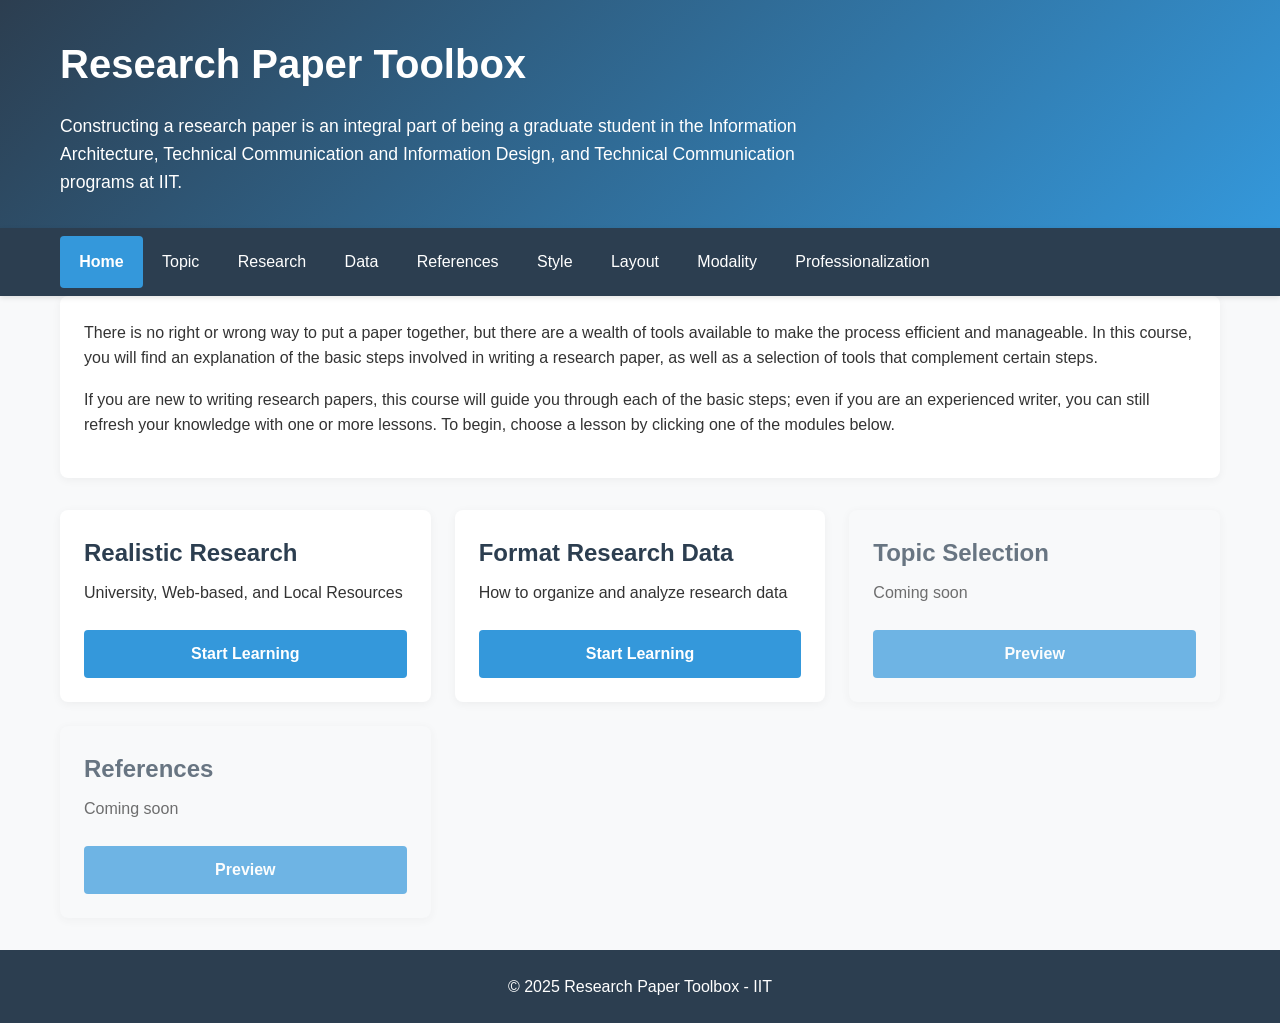
<file: index.html>
<!DOCTYPE html>
<html lang="en">
<head>
    <meta charset="UTF-8">
    <meta name="viewport" content="width=device-width, initial-scale=1.0">
    <title>Research Paper Toolbox - Home</title>
    <link rel="stylesheet" href="css/style.css">
</head>
<body>
    <header>
        <div class="container">
            <h1>Research Paper Toolbox</h1>
            <p>Constructing a research paper is an integral part of being a graduate student in the Information Architecture, Technical Communication and Information Design, and Technical Communication programs at IIT.</p>
        </div>
    </header>

    <nav class="main-nav">
        <div class="container">
            <ul>
                <li><a href="index.html" class="active">Home</a></li>
                <li><a href="index.html">Topic</a></li>
                <li><a href="research.html">Research</a></li>
                <li><a href="data.html">Data</a></li>
                <li><a href="index.html">References</a></li>
                <li><a href="index.html">Style</a></li>
                <li><a href="index.html">Layout</a></li>
                <li><a href="index.html">Modality</a></li>
                <li><a href="index.html">Professionalization</a></li>
            </ul>
        </div>
    </nav>

    <main class="container">
        <section class="intro">
            <p>There is no right or wrong way to put a paper together, but there are a wealth of tools available to make the process efficient and manageable. In this course, you will find an explanation of the basic steps involved in writing a research paper, as well as a selection of tools that complement certain steps.</p>
            
            <p>If you are new to writing research papers, this course will guide you through each of the basic steps; even if you are an experienced writer, you can still refresh your knowledge with one or more lessons. To begin, choose a lesson by clicking one of the modules below.</p>
        </section>

        <section class="module-grid">
            <div class="module-card">
                <h2>Realistic Research</h2>
                <p>University, Web-based, and Local Resources</p>
                <a href="research.html" class="btn">Start Learning</a>
            </div>
            
            <div class="module-card">
                <h2>Format Research Data</h2>
                <p>How to organize and analyze research data</p>
                <a href="data.html" class="btn">Start Learning</a>
            </div>
            
            <div class="module-card placeholder">
                <h2>Topic Selection</h2>
                <p>Coming soon</p>
                <a href="index.html" class="btn">Preview</a>
            </div>
            
            <div class="module-card placeholder">
                <h2>References</h2>
                <p>Coming soon</p>
                <a href="index.html" class="btn">Preview</a>
            </div>
        </section>
    </main>

    <footer>
        <div class="container">
            <p>&copy; 2025 Research Paper Toolbox - IIT</p>
        </div>
    </footer>
</body>
</html>
</file>
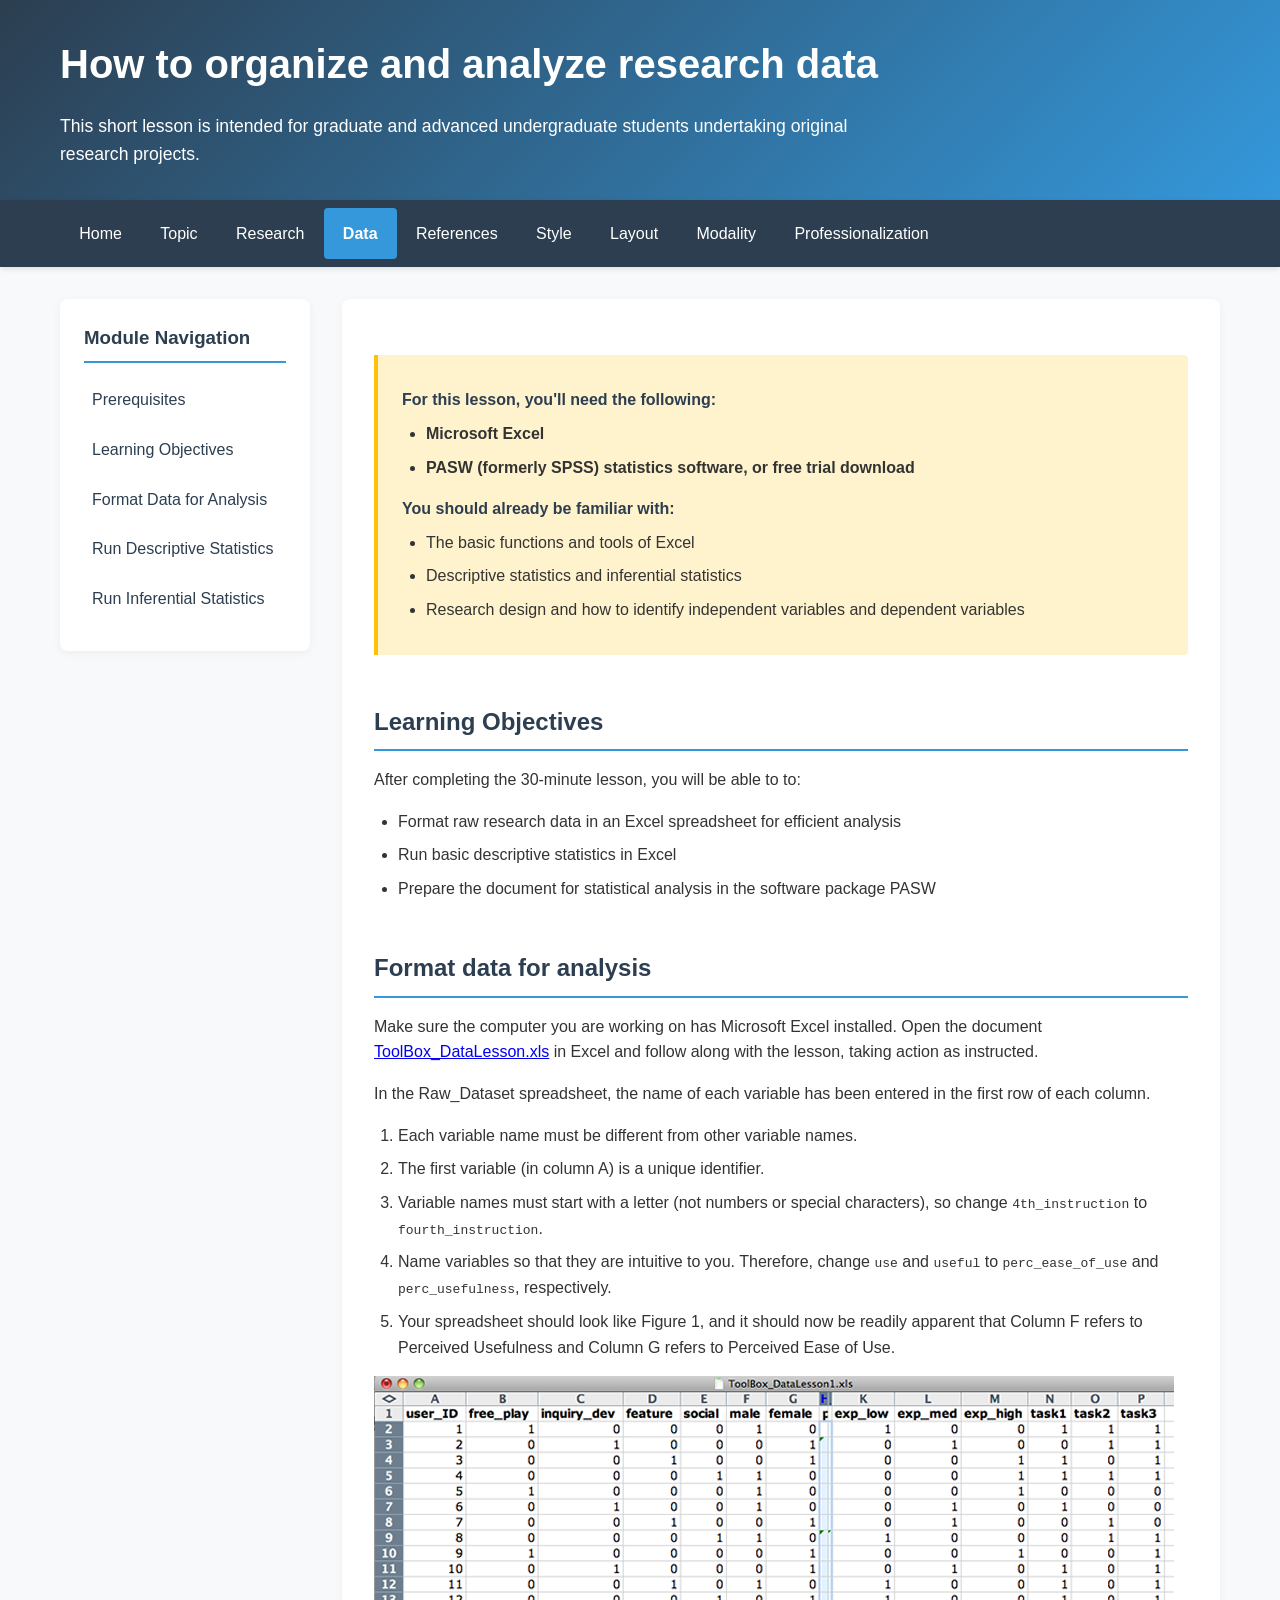
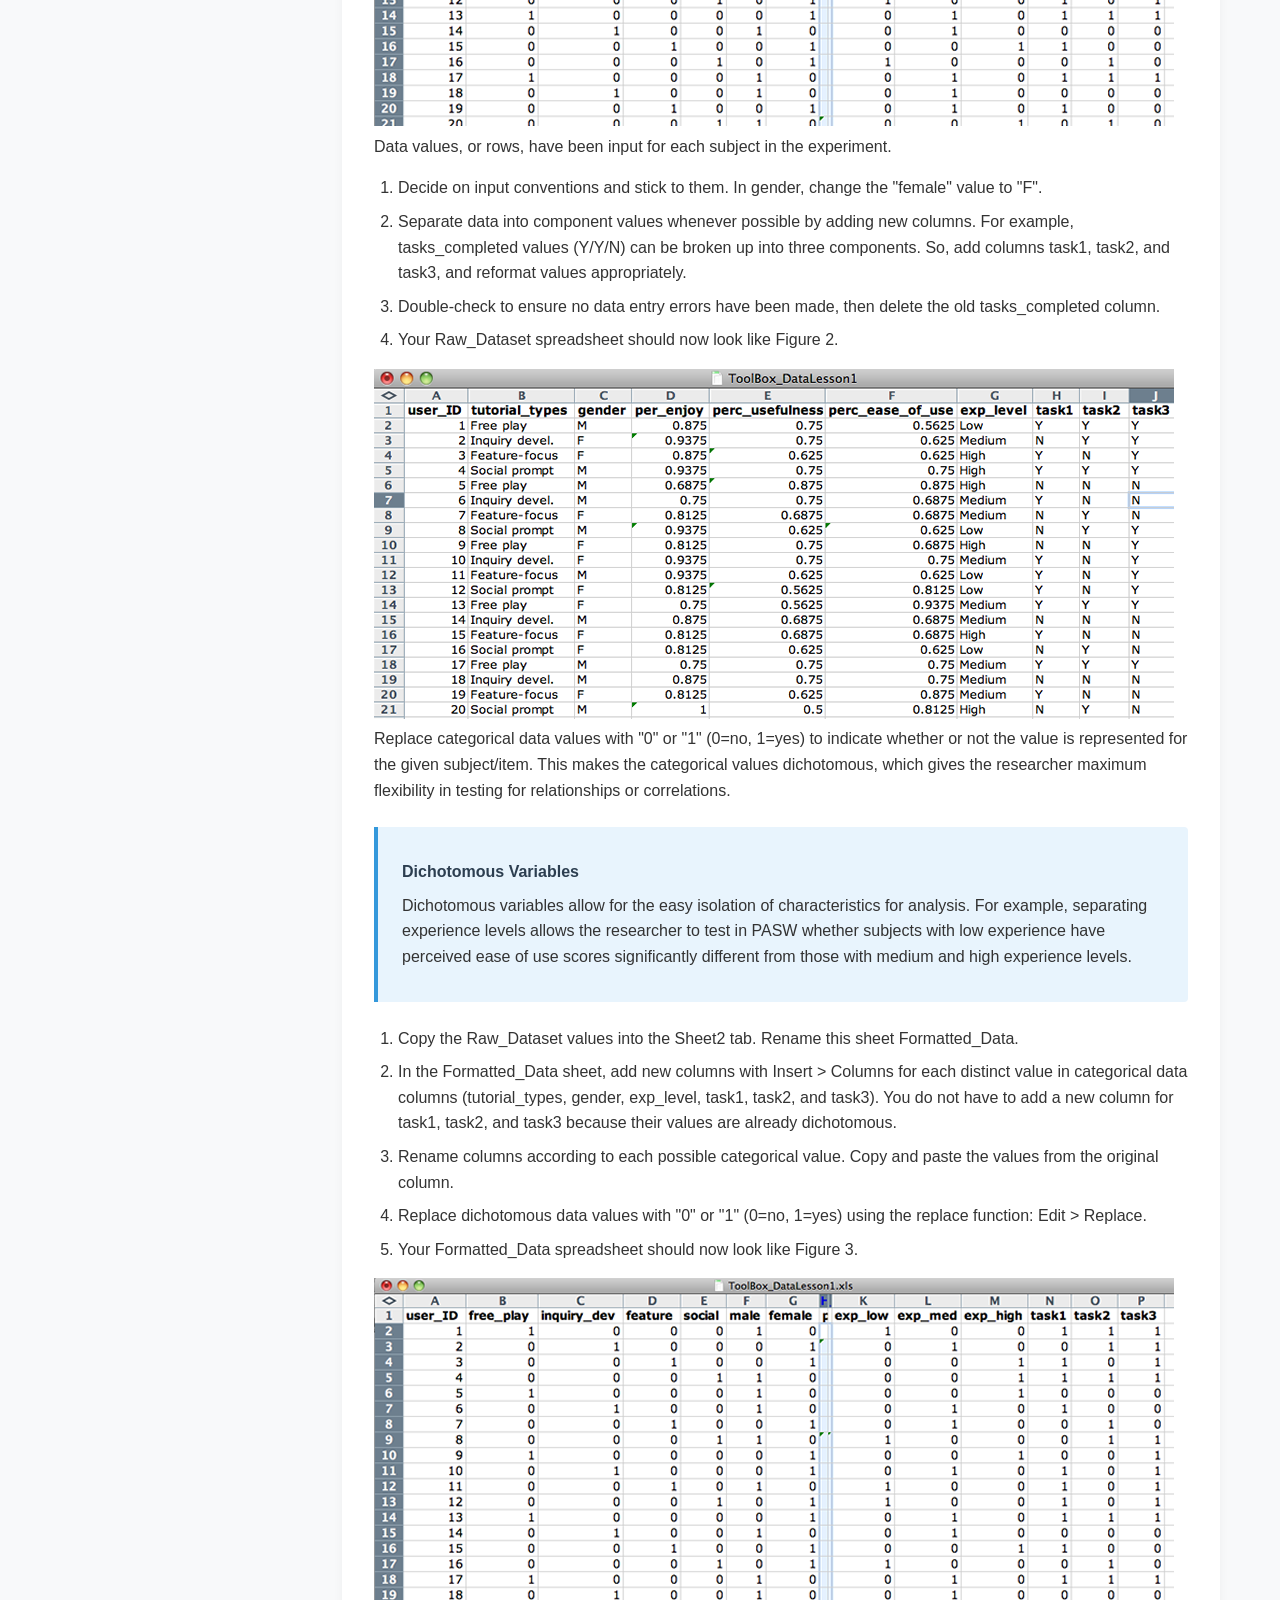
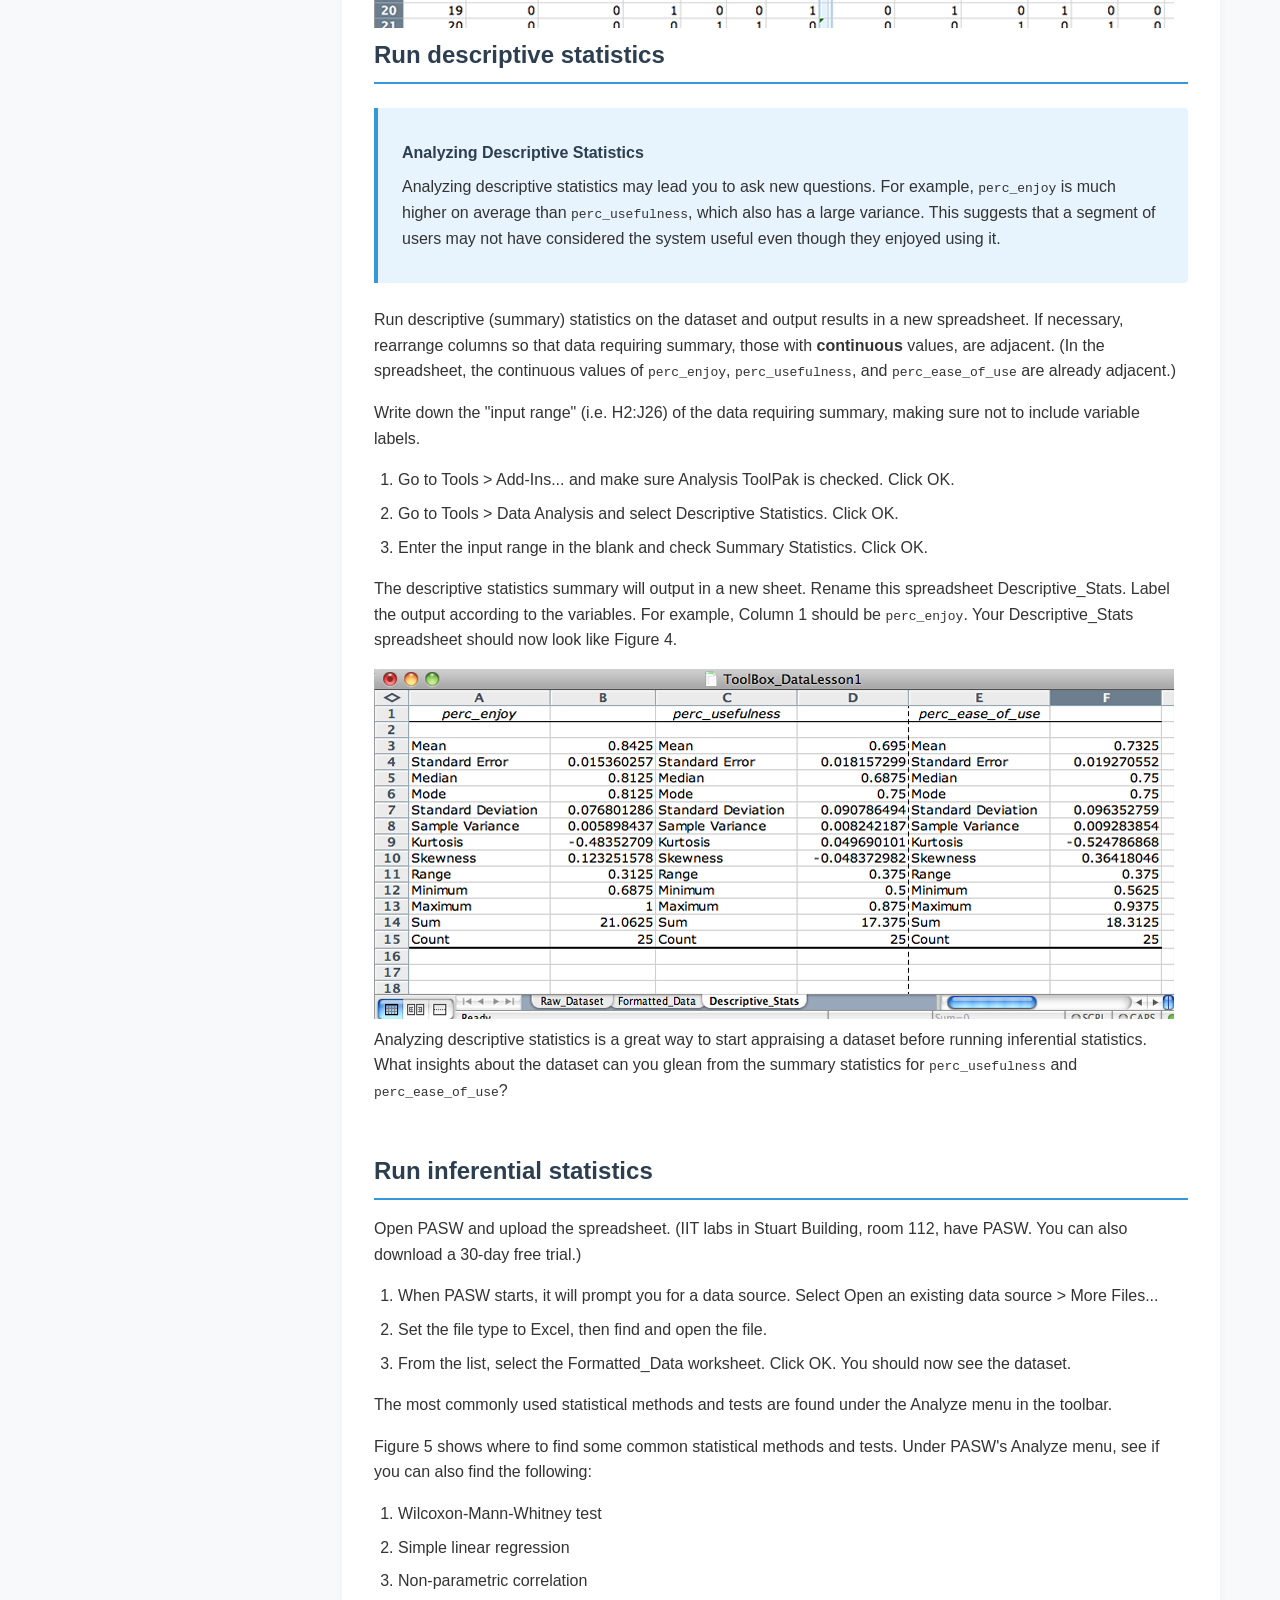
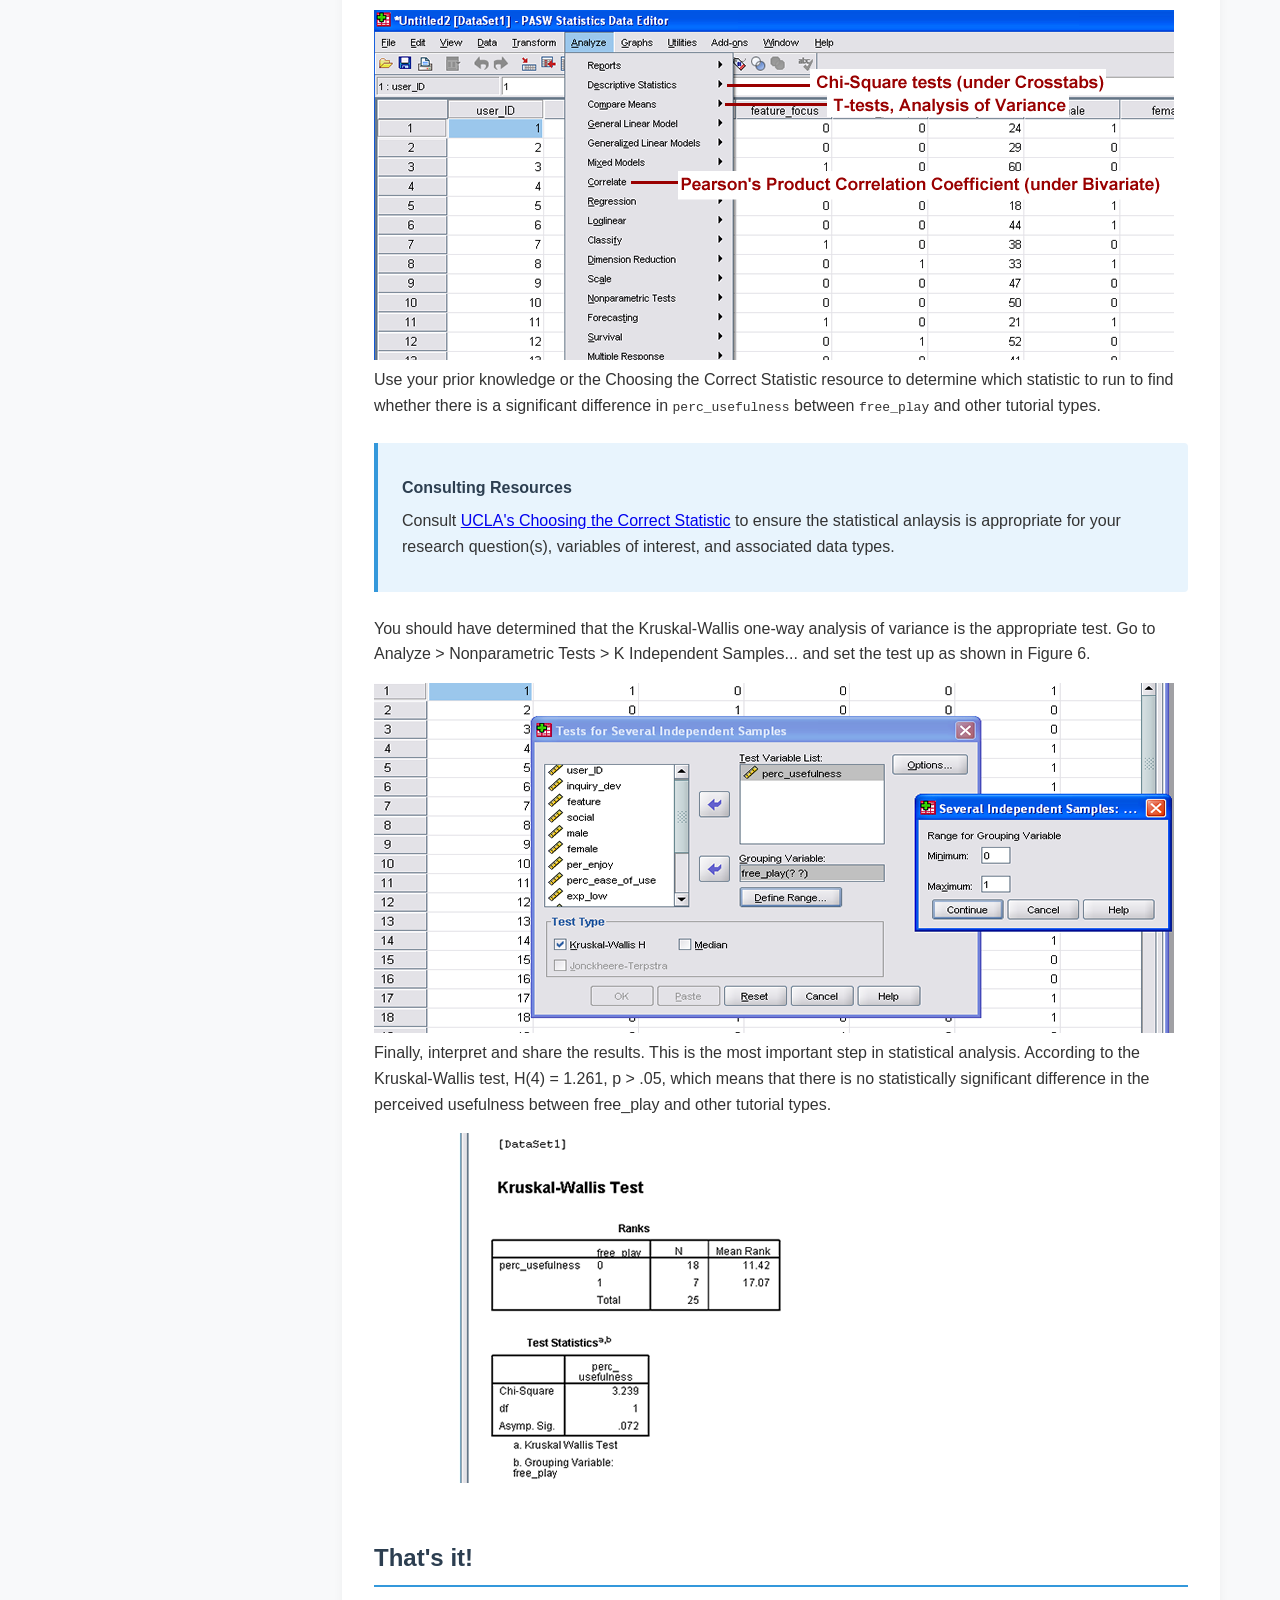
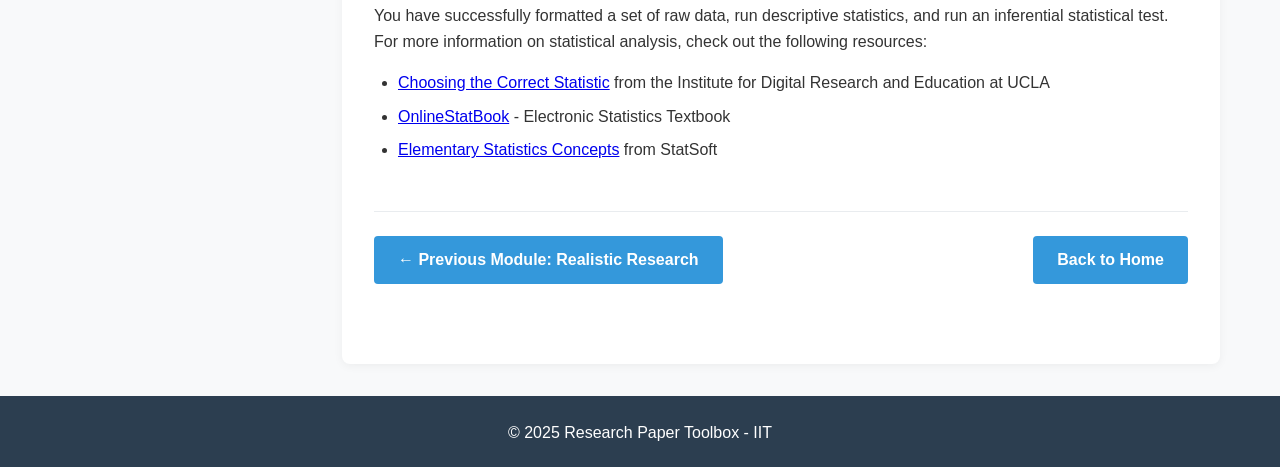
<file: data.html>
<!DOCTYPE html>
<html lang="en">
<head>
    <meta charset="UTF-8">
    <meta name="viewport" content="width=device-width, initial-scale=1.0">
    <title>Format Research Data - Research Paper Toolbox</title>
    <link rel="stylesheet" href="css/style.css">
</head>
<body>
    <header>
        <div class="container">
            <h1>How to organize and analyze research data</h1>
            <p>This short lesson is intended for graduate and advanced undergraduate students undertaking original research projects.</p>
        </div>
    </header>

    <nav class="main-nav">
        <div class="container">
            <ul>
                <li><a href="index.html">Home</a></li>
                <li><a href="data.html">Topic</a></li>
                <li><a href="research.html">Research</a></li>
                <li><a href="data.html" class="active">Data</a></li>
                <li><a href="data.html">References</a></li>
                <li><a href="data.html">Style</a></li>
                <li><a href="data.html">Layout</a></li>
                <li><a href="data.html">Modality</a></li>
                <li><a href="data.html">Professionalization</a></li>
            </ul>
        </div>
    </nav>

    <div class="container module-container">
        <aside class="sidebar">
            <h3>Module Navigation</h3>
            <ul>
                <li><a href="#prerequisites">Prerequisites</a></li>
                <li><a href="#learning-objectives">Learning Objectives</a></li>
                <li><a href="#format-data">Format Data for Analysis</a></li>
                <li><a href="#descriptive-stats">Run Descriptive Statistics</a></li>
                <li><a href="#inferential-stats">Run Inferential Statistics</a></li>
            </ul>
        </aside>

        <main class="module-content">
            <section id="prerequisites">
                <aside class="requirements-box">
                    <h4>For this lesson, you'll need the following:</h4>
                    <ul>
                        <li><strong>Microsoft Excel</strong></li>
                        <li><strong>PASW (formerly SPSS) statistics software, or free trial download</strong></li>
                    </ul>
                    
                    <h4>You should already be familiar with:</h4>
                    <ul>
                        <li>The basic functions and tools of Excel</li>
                        <li>Descriptive statistics and inferential statistics</li>
                        <li>Research design and how to identify independent variables and dependent variables</li>
                    </ul>
                </aside>
            </section>

            <section id="learning-objectives">
                <h2>Learning Objectives</h2>
                <p>After completing the 30-minute lesson, you will be able to to:</p>
                <ul>
                    <li>Format raw research data in an Excel spreadsheet for efficient analysis</li>
                    <li>Run basic descriptive statistics in Excel</li>
                    <li>Prepare the document for statistical analysis in the software package PASW</li>
                </ul>
            </section>

            <section id="format-data">
                <h2>Format data for analysis</h2>
                <p>Make sure the computer you are working on has Microsoft Excel installed. Open the document <a href="links/tutorial_spreadsheet.xlsx" target="_blank">ToolBox_DataLesson.xls</a> in Excel and follow along with the lesson, taking action as instructed.</p>
                
                <p>In the Raw_Dataset spreadsheet, the name of each variable has been entered in the first row of each column.</p>
                
                <ol>
                    <li>Each variable name must be different from other variable names.</li>
                    <li>The first variable (in column A) is a unique identifier.</li>
                    <li>Variable names must start with a letter (not numbers or special characters), so change <code>4th_instruction</code> to <code>fourth_instruction</code>.</li>
                    <li>Name variables so that they are intuitive to you. Therefore, change <code>use</code> and <code>useful</code> to <code>perc_ease_of_use</code> and <code>perc_usefulness</code>, respectively.</li>
                    <li>Your spreadsheet should look like Figure 1, and it should now be readily apparent that Column F refers to Perceived Usefulness and Column G refers to Perceived Ease of Use.</li>
                </ol>
                
                <img src="images/datalesson_fig3.png" alt="[IMAGE: Tutorial type, gender, experience, and task categorical values have been formatted as dichotomous variables.]">
                
                <p>Data values, or rows, have been input for each subject in the experiment.</p>
                
                <ol>
                    <li>Decide on input conventions and stick to them. In gender, change the "female" value to "F".</li>
                    <li>Separate data into component values whenever possible by adding new columns. For example, tasks_completed values (Y/Y/N) can be broken up into three components. So, add columns task1, task2, and task3, and reformat values appropriately.</li>
                    <li>Double-check to ensure no data entry errors have been made, then delete the old tasks_completed column.</li>
                    <li>Your Raw_Dataset spreadsheet should now look like Figure 2.</li>
                </ol>
                
                <img src="images/datalesson_fig2.png" alt="[IMAGE: Values for each variable are entered in a consistent format.]">
                
                <p>Replace categorical data values with "0" or "1" (0=no, 1=yes) to indicate whether or not the value is represented for the given subject/item. This makes the categorical values dichotomous, which gives the researcher maximum flexibility in testing for relationships or correlations.</p>
                
                <aside class="tip-box">
                    <h4>Dichotomous Variables</h4>
                    <p>Dichotomous variables allow for the easy isolation of characteristics for analysis. For example, separating experience levels allows the researcher to test in PASW whether subjects with low experience have perceived ease of use scores significantly different from those with medium and high experience levels.</p>
                </aside>
                
                <ol>
                    <li>Copy the Raw_Dataset values into the Sheet2 tab. Rename this sheet Formatted_Data.</li>
                    <li>In the Formatted_Data sheet, add new columns with Insert > Columns for each distinct value in categorical data columns (tutorial_types, gender, exp_level, task1, task2, and task3). You do not have to add a new column for task1, task2, and task3 because their values are already dichotomous.</li>
                    <li>Rename columns according to each possible categorical value. Copy and paste the values from the original column.</li>
                    <li>Replace dichotomous data values with "0" or "1" (0=no, 1=yes) using the replace function: Edit > Replace.</li>
                    <li>Your Formatted_Data spreadsheet should now look like Figure 3.</li>
                </ol>
                
                <img src="images/datalesson_fig3 (1).png" alt="[IMAGE: Tutorial type, gender, experience, and task categorical values have been formatted as dichotomous variables.]">

            <section id="descriptive-stats">
                <h2>Run descriptive statistics</h2>
                
                <aside class="tip-box">
                    <h4>Analyzing Descriptive Statistics</h4>
                    <p>Analyzing descriptive statistics may lead you to ask new questions. For example, <code>perc_enjoy</code> is much higher on average than <code>perc_usefulness</code>, which also has a large variance. This suggests that a segment of users may not have considered the system useful even though they enjoyed using it.</p>
                </aside>
                
                <p>Run descriptive (summary) statistics on the dataset and output results in a new spreadsheet. If necessary, rearrange columns so that data requiring summary, those with <strong>continuous</strong> values, are adjacent. (In the spreadsheet, the continuous values of <code>perc_enjoy</code>, <code>perc_usefulness</code>, and <code>perc_ease_of_use</code> are already adjacent.)</p>
                
                <p>Write down the "input range" (i.e. H2:J26) of the data requiring summary, making sure not to include variable labels.</p>
                
                <ol>
                    <li>Go to Tools > Add-Ins... and make sure Analysis ToolPak is checked. Click OK.</li>
                    <li>Go to Tools > Data Analysis and select Descriptive Statistics. Click OK.</li>
                    <li>Enter the input range in the blank and check Summary Statistics. Click OK.</li>
                </ol>
                
                <p>The descriptive statistics summary will output in a new sheet. Rename this spreadsheet Descriptive_Stats. Label the output according to the variables. For example, Column 1 should be <code>perc_enjoy</code>. Your Descriptive_Stats spreadsheet should now look like Figure 4.</p>
                
                <img src="images/datalesson_fig4.png" alt="[IMAGE: Excel will not run descriptive statistics with non-numeric characters, so the variable labels must be re-entered.]">
                
                <p>Analyzing descriptive statistics is a great way to start appraising a dataset before running inferential statistics. What insights about the dataset can you glean from the summary statistics for <code>perc_usefulness</code> and <code>perc_ease_of_use</code>?</p>
            </section>

            <section id="inferential-stats">
                <h2>Run inferential statistics</h2>
                <p>Open PASW and upload the spreadsheet. (IIT labs in Stuart Building, room 112, have PASW. You can also download a 30-day free trial.)</p>
                
                <ol>
                    <li>When PASW starts, it will prompt you for a data source. Select Open an existing data source > More Files...</li>
                    <li>Set the file type to Excel, then find and open the file.</li>
                    <li>From the list, select the Formatted_Data worksheet. Click OK. You should now see the dataset.</li>
                </ol>
                
                <p>The most commonly used statistical methods and tests are found under the Analyze menu in the toolbar.</p>
                
                <p>Figure 5 shows where to find some common statistical methods and tests. Under PASW's Analyze menu, see if you can also find the following:</p>
                
                <ol>
                    <li>Wilcoxon-Mann-Whitney test</li>
                    <li>Simple linear regression</li>
                    <li>Non-parametric correlation</li>
                </ol>
                
                <img src="images/datalesson_fig5.png" alt="[IMAGE: Don't assume PASW doesn't run a given test. Many are located under broader statistical classifications.]">

                <p>Use your prior knowledge or the Choosing the Correct Statistic resource to determine which statistic to run to find whether there is a significant difference in <code>perc_usefulness</code> between <code>free_play</code> and other tutorial types.</p>
                
                <aside class="tip-box">
                    <h4>Consulting Resources</h4>
                    <p>Consult <a href="http://www.ats.ucla.edu/stat/mult_pkg/whatstat/default.htm" target="_blank">UCLA's Choosing the Correct Statistic</a> to ensure the statistical anlaysis is appropriate for your research question(s), variables of interest, and associated data types.</p>
                </aside>
                
                <p>You should have determined that the Kruskal-Wallis one-way analysis of variance is the appropriate test. Go to Analyze > Nonparametric Tests > K Independent Samples... and set the test up as shown in Figure 6.</p>
                
                <img src="images/datalesson_fig6.png" alt="[IMAGE: For controlled variables, the Kruskal-Wallis test is a good option for determining differences between groups.]">

                <p>Finally, interpret and share the results. This is the most important step in statistical analysis. According to the Kruskal-Wallis test, H(4) = 1.261, p > .05, which means that there is no statistically significant difference in the perceived usefulness between free_play and other tutorial types.</p>
                
                <img src="images/datalesson_fig7.png" alt="[IMAGE: Results from statistical tests should be clearly displayed for easy interpretation.]">
            </section>

            <section id="conclusion">
                <h2>That's it!</h2>
                <p>You have successfully formatted a set of raw data, run descriptive statistics, and run an inferential statistical test. For more information on statistical analysis, check out the following resources:</p>
                
                <ul>
                    <li><a href="http://www.ats.ucla.edu/stat/mult_pkg/whatstat/default.htm" target="_blank">Choosing the Correct Statistic</a> from the Institute for Digital Research and Education at UCLA</li>
                    <li><a href="http://onlinestatbook.com/" target="_blank">OnlineStatBook</a> - Electronic Statistics Textbook</li>
                    <li><a href="http://www.statsoft.com/textbook/elementary-statistics-concepts/" target="_blank">Elementary Statistics Concepts</a> from StatSoft</li>
                </ul>
            </section>

            <div class="module-navigation">
                <a href="research.html" class="btn">&larr; Previous Module: Realistic Research</a>
                <a href="index.html" class="btn">Back to Home</a>
            </div>
        </main>
    </div>

    <footer>
        <div class="container">
            <p>&copy; 2025 Research Paper Toolbox - IIT</p>
        </div>
    </footer>
</body>
</html>
</file>
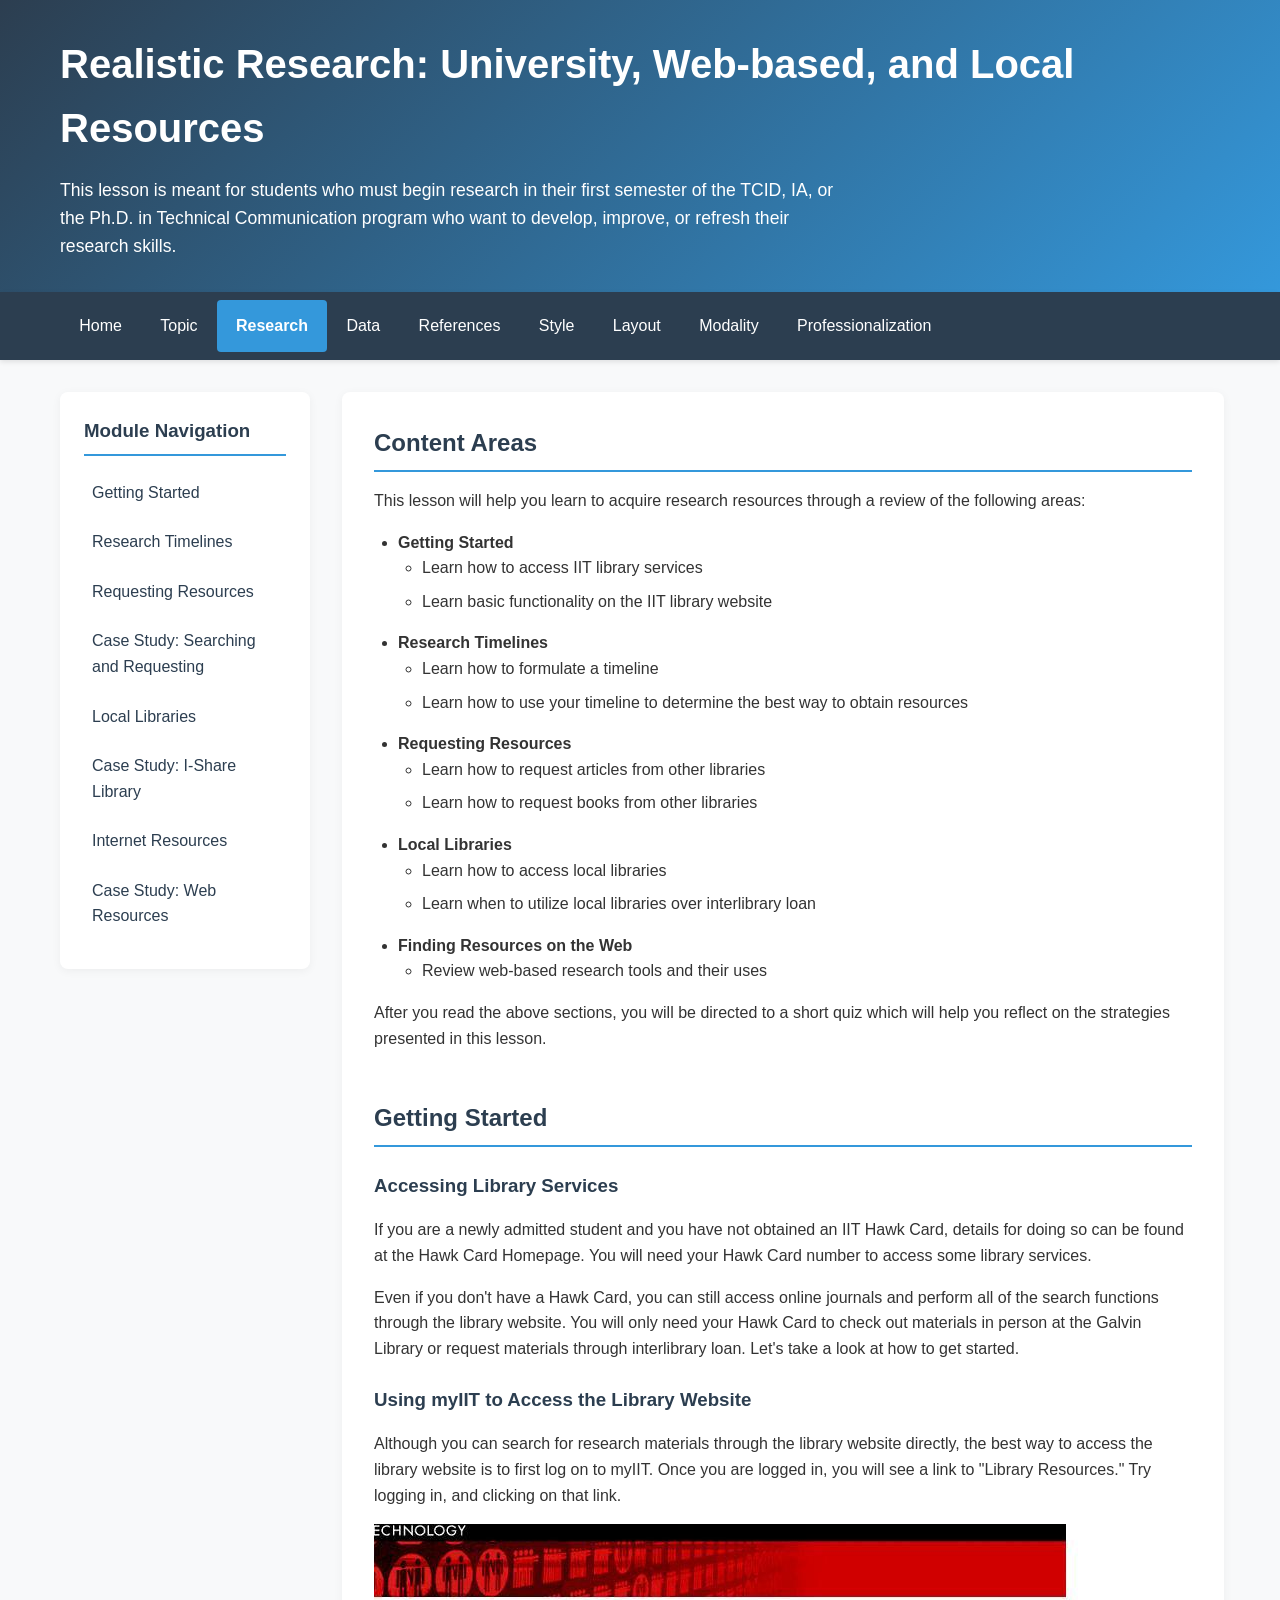
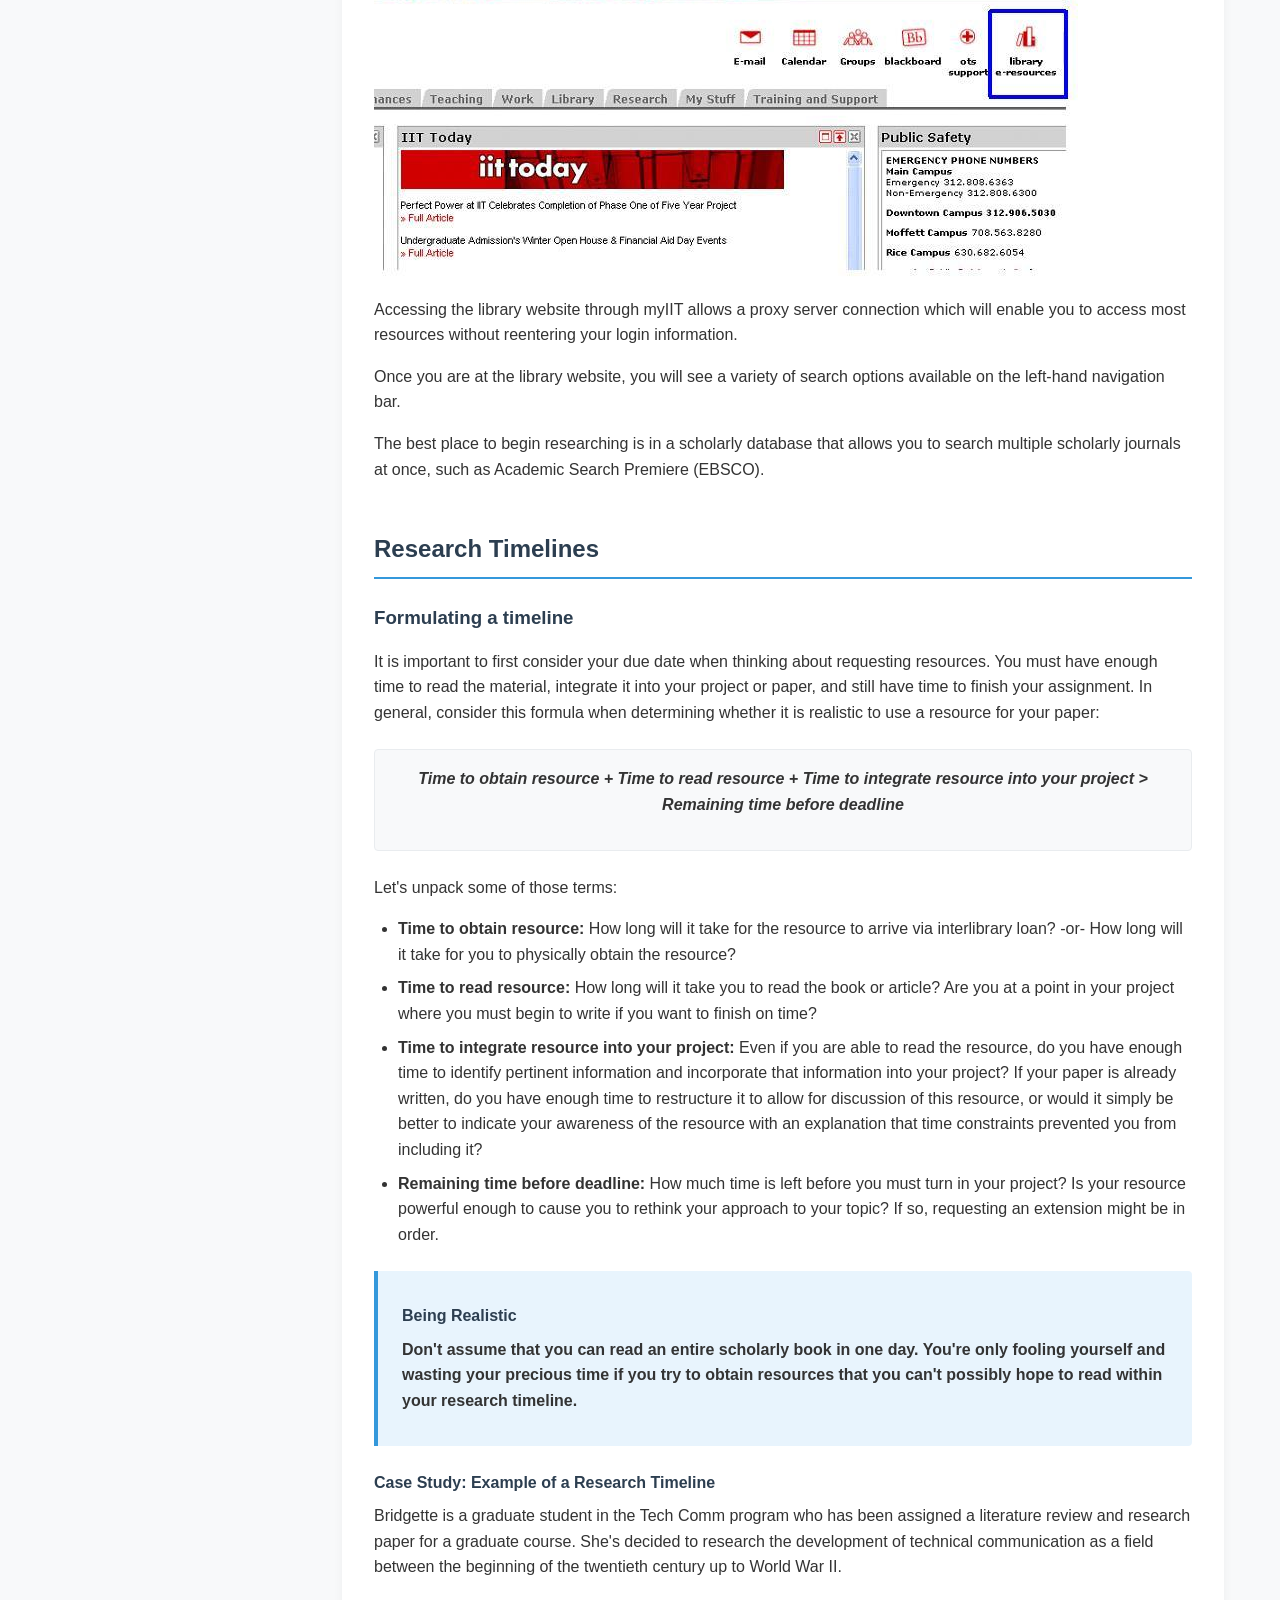
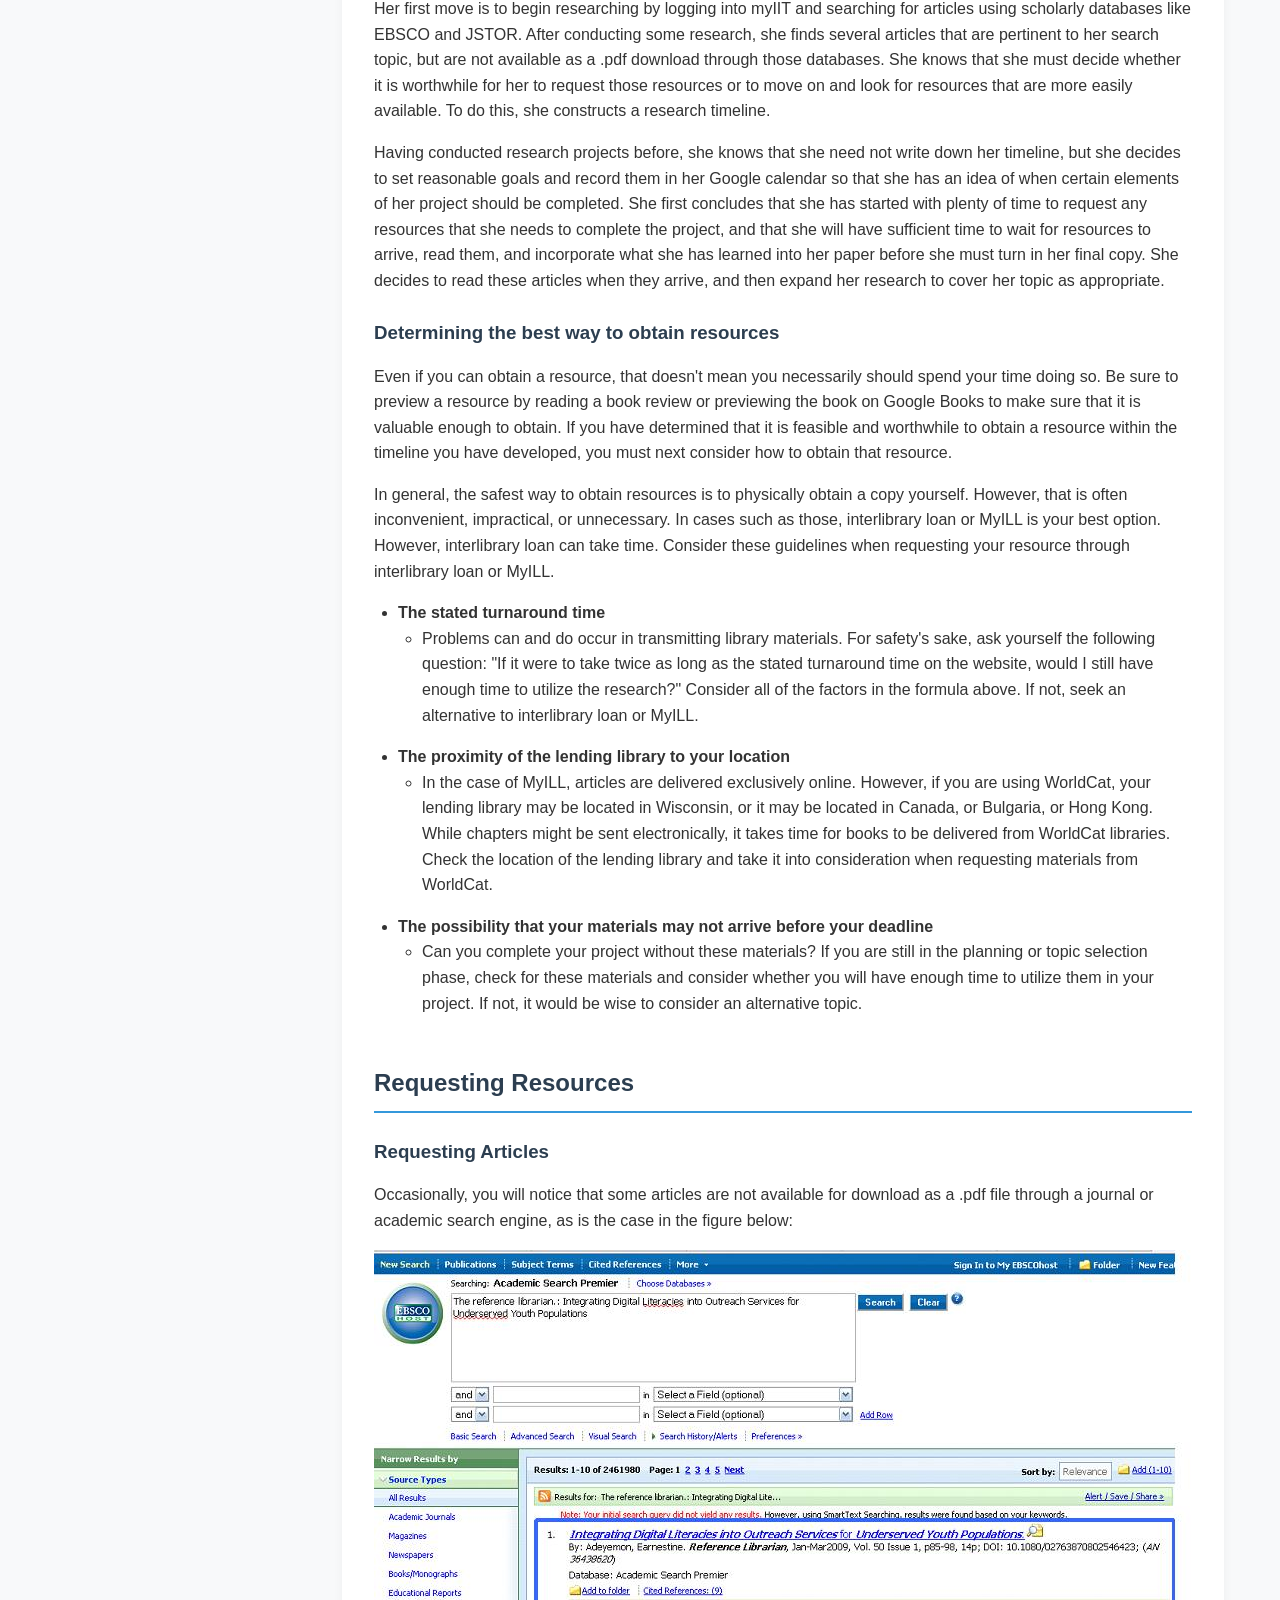
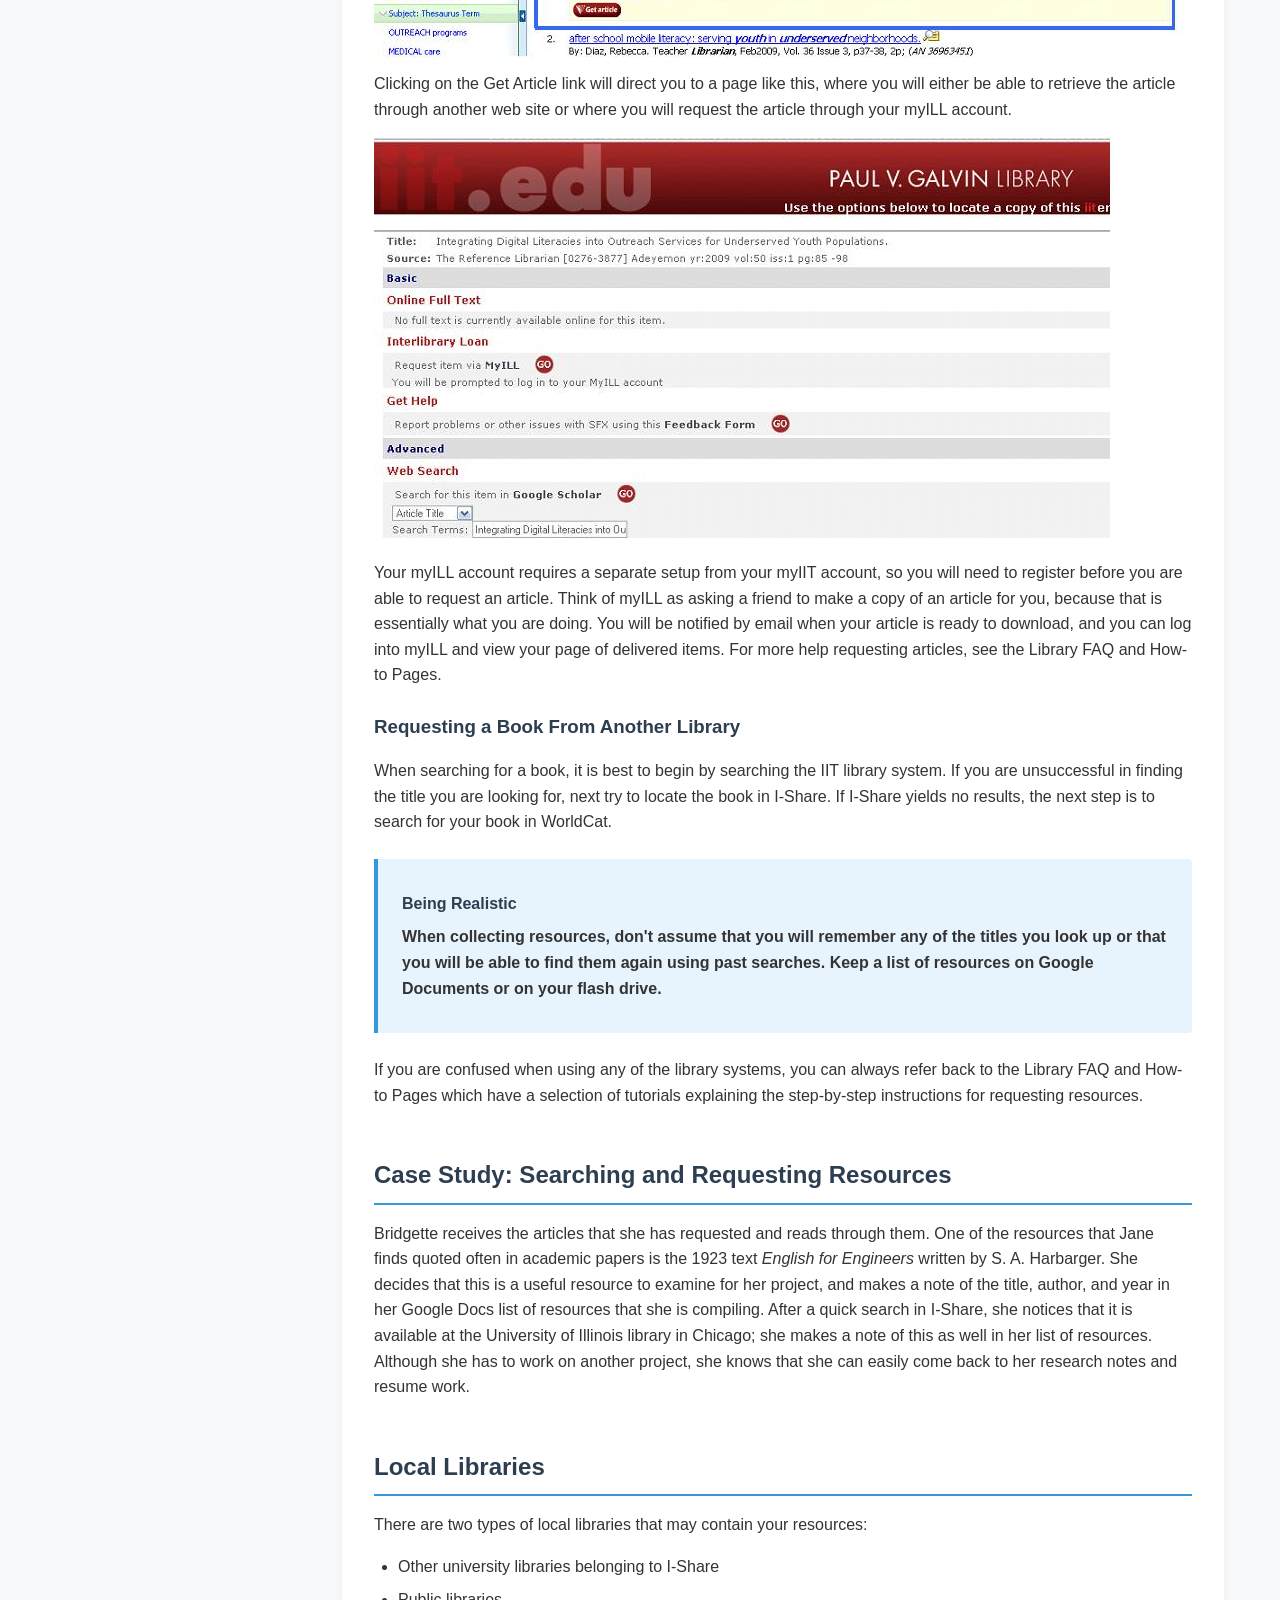
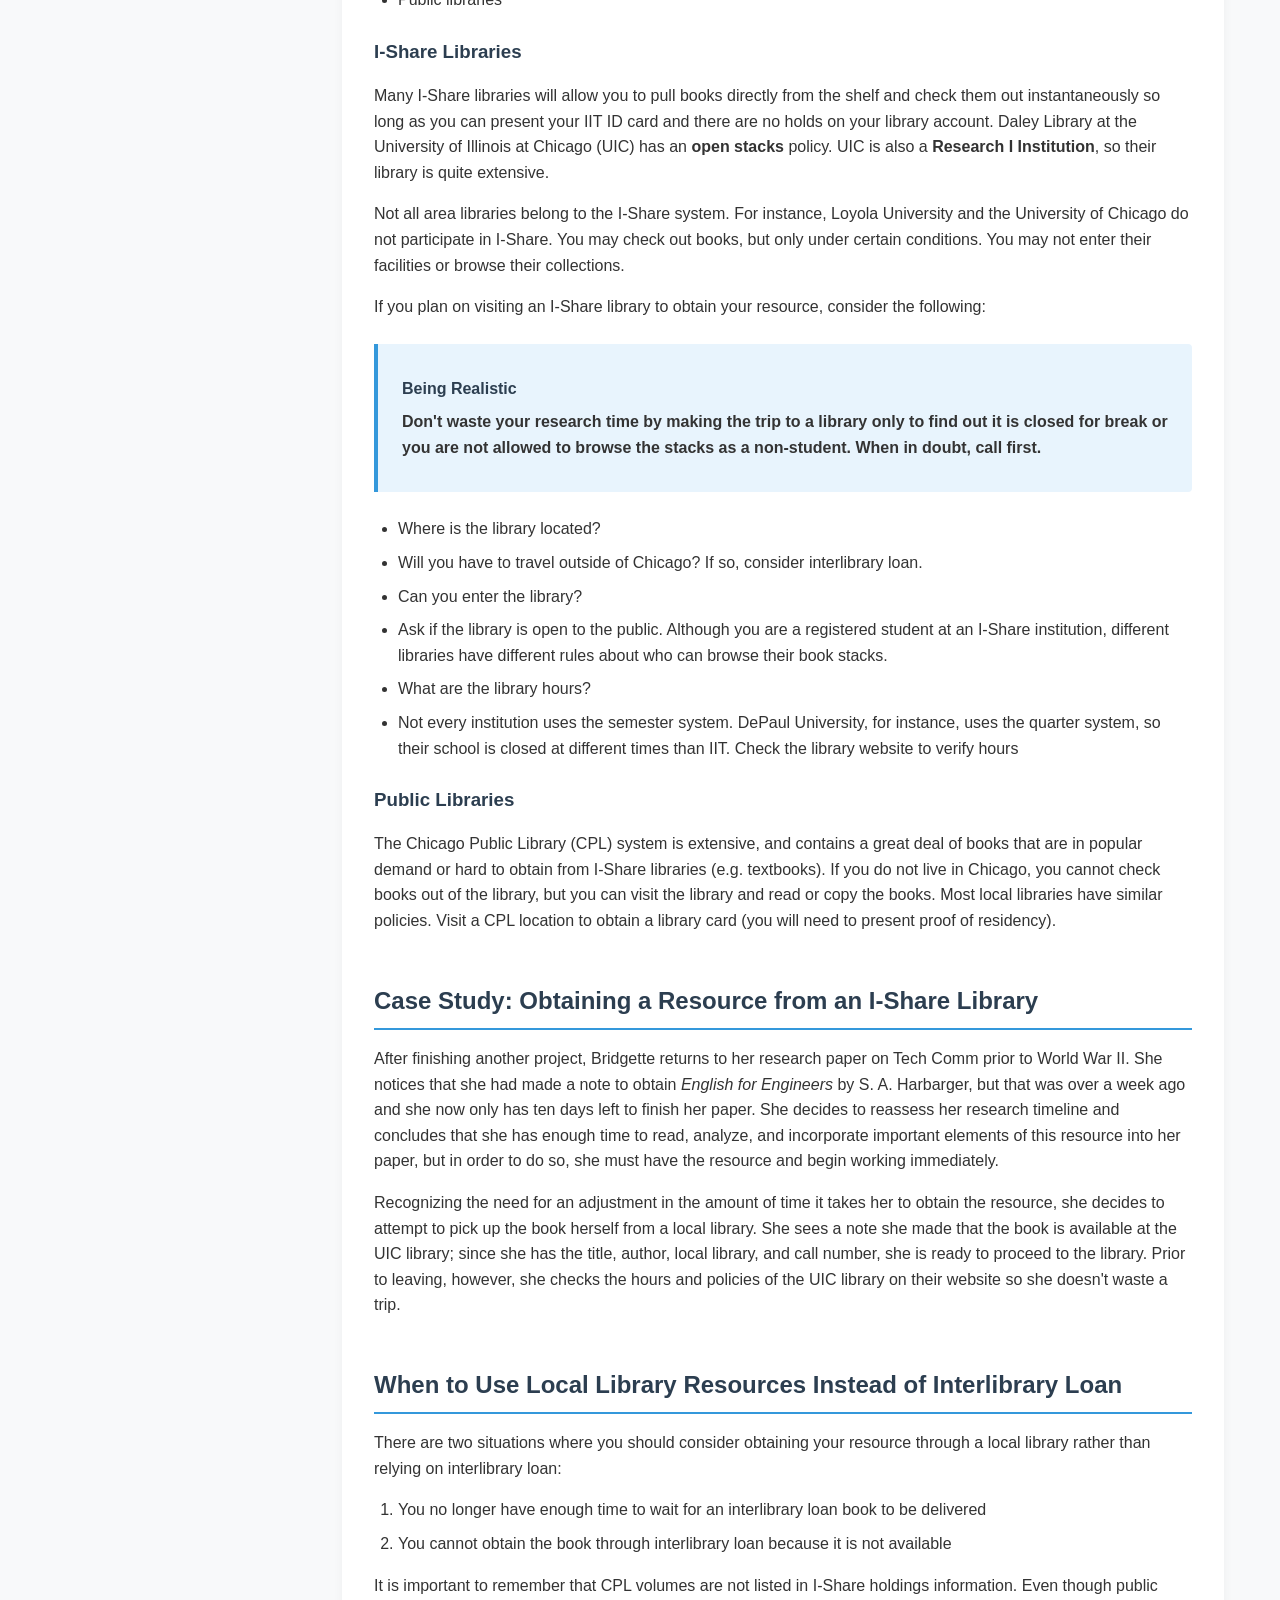
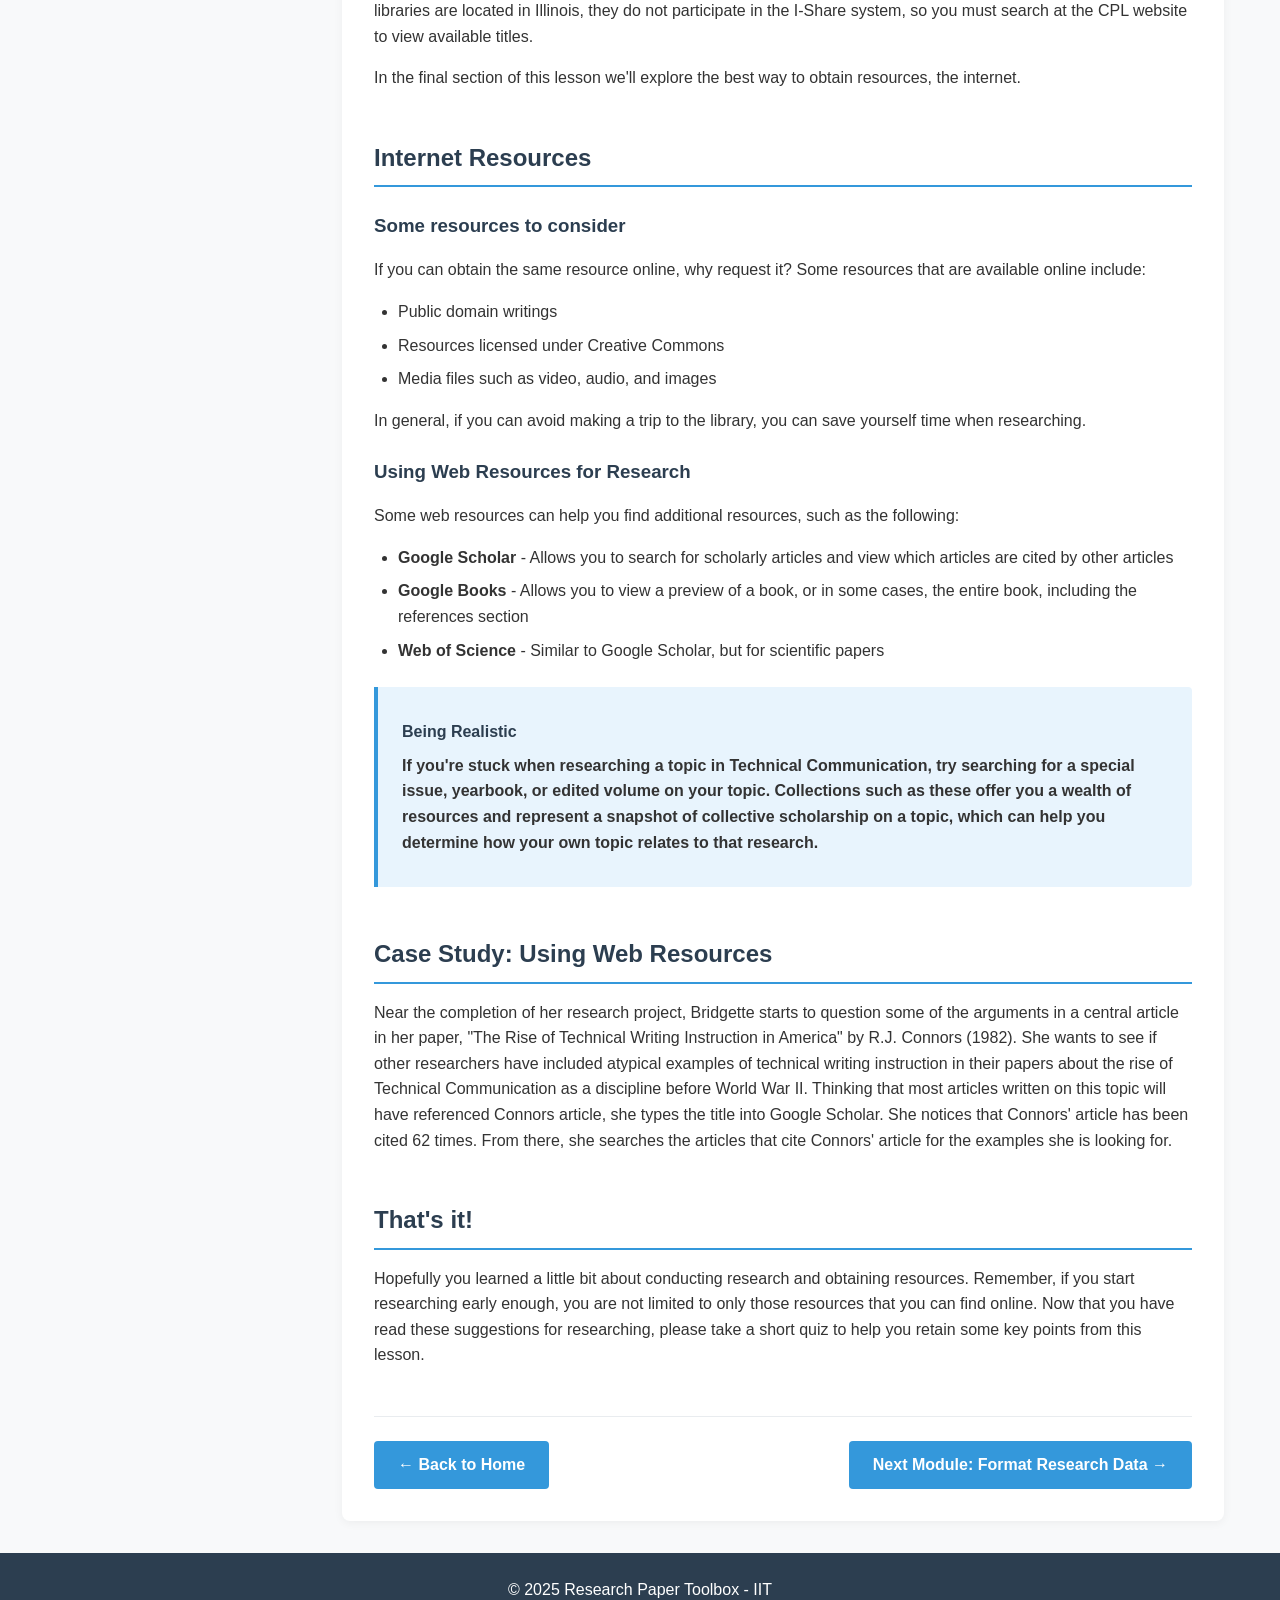
<file: research.html>
<!DOCTYPE html>
<html lang="en">
<head>
    <meta charset="UTF-8">
    <meta name="viewport" content="width=device-width, initial-scale=1.0">
    <title>Realistic Research - Research Paper Toolbox</title>
    <link rel="stylesheet" href="css/style.css">
</head>
<body>
    <header>
        <div class="container">
            <h1>Realistic Research: University, Web-based, and Local Resources</h1>
            <p>This lesson is meant for students who must begin research in their first semester of the TCID, IA, or the Ph.D. in Technical Communication program who want to develop, improve, or refresh their research skills.</p>
        </div>
    </header>

    <nav class="main-nav">
        <div class="container">
            <ul>
                <li><a href="index.html">Home</a></li>
                <li><a href="research.html">Topic</a></li>
                <li><a href="research.html" class="active">Research</a></li>
                <li><a href="data.html">Data</a></li>
                <li><a href="research.html">References</a></li>
                <li><a href="research.html">Style</a></li>
                <li><a href="research.html">Layout</a></li>
                <li><a href="research.html">Modality</a></li>
                <li><a href="research.html">Professionalization</a></li>
            </ul>
        </div>
    </nav>

    <div class="container module-container">
        <aside class="sidebar">
            <h3>Module Navigation</h3>
            <ul>
                <li><a href="#getting-started">Getting Started</a></li>
                <li><a href="#research-timelines">Research Timelines</a></li>
                <li><a href="#requesting-resources">Requesting Resources</a></li>
                <li><a href="#case-study-1">Case Study: Searching and Requesting</a></li>
                <li><a href="#local-libraries">Local Libraries</a></li>
                <li><a href="#case-study-2">Case Study: I-Share Library</a></li>
                <li><a href="#internet-resources">Internet Resources</a></li>
                <li><a href="#case-study-3">Case Study: Web Resources</a></li>
            </ul>
        </aside>

        <main class="module-content">
            <section id="content-areas">
                <h2>Content Areas</h2>
                <p>This lesson will help you learn to acquire research resources through a review of the following areas:</p>
                
                <ul>
                    <li><strong>Getting Started</strong>
                        <ul>
                            <li>Learn how to access IIT library services</li>
                            <li>Learn basic functionality on the IIT library website</li>
                        </ul>
                    </li>
                    <li><strong>Research Timelines</strong>
                        <ul>
                            <li>Learn how to formulate a timeline</li>
                            <li>Learn how to use your timeline to determine the best way to obtain resources</li>
                        </ul>
                    </li>
                    <li><strong>Requesting Resources</strong>
                        <ul>
                            <li>Learn how to request articles from other libraries</li>
                            <li>Learn how to request books from other libraries</li>
                        </ul>
                    </li>
                    <li><strong>Local Libraries</strong>
                        <ul>
                            <li>Learn how to access local libraries</li>
                            <li>Learn when to utilize local libraries over interlibrary loan</li>
                        </ul>
                    </li>
                    <li><strong>Finding Resources on the Web</strong>
                        <ul>
                            <li>Review web-based research tools and their uses</li>
                        </ul>
                    </li>
                </ul>
                
                <p>After you read the above sections, you will be directed to a short quiz which will help you reflect on the strategies presented in this lesson.</p>
            </section>

            <section id="getting-started">
                <h2>Getting Started</h2>
                
                <h3>Accessing Library Services</h3>
                <p>If you are a newly admitted student and you have not obtained an IIT Hawk Card, details for doing so can be found at the Hawk Card Homepage. You will need your Hawk Card number to access some library services.</p>
                
                <p>Even if you don't have a Hawk Card, you can still access online journals and perform all of the search functions through the library website. You will only need your Hawk Card to check out materials in person at the Galvin Library or request materials through interlibrary loan. Let's take a look at how to get started.</p>
                
                <h3>Using myIIT to Access the Library Website</h3>
                <p>Although you can search for research materials through the library website directly, the best way to access the library website is to first log on to myIIT. Once you are logged in, you will see a link to "Library Resources." Try logging in, and clicking on that link.</p>
                
                <img src="images/research2.jpg" alt="[IMAGE: The Library Services icon leads you to the library search website.]">
                
                <p>Accessing the library website through myIIT allows a proxy server connection which will enable you to access most resources without reentering your login information.</p>
                
                <p>Once you are at the library website, you will see a variety of search options available on the left-hand navigation bar.</p>
                
                <p>The best place to begin researching is in a scholarly database that allows you to search multiple scholarly journals at once, such as Academic Search Premiere (EBSCO).</p>
            </section>

            <section id="research-timelines">
                <h2>Research Timelines</h2>
                
                <h3>Formulating a timeline</h3>
                <p>It is important to first consider your due date when thinking about requesting resources. You must have enough time to read the material, integrate it into your project or paper, and still have time to finish your assignment. In general, consider this formula when determining whether it is realistic to use a resource for your paper:</p>
                
                <div class="formula">
                    <p><strong>Time to obtain resource + Time to read resource + Time to integrate resource into your project > Remaining time before deadline</strong></p>
                </div>
                
                <p>Let's unpack some of those terms:</p>
                
                <ul>
                    <li><strong>Time to obtain resource:</strong> How long will it take for the resource to arrive via interlibrary loan? -or- How long will it take for you to physically obtain the resource?</li>
                    <li><strong>Time to read resource:</strong> How long will it take you to read the book or article? Are you at a point in your project where you must begin to write if you want to finish on time?</li>
                    <li><strong>Time to integrate resource into your project:</strong> Even if you are able to read the resource, do you have enough time to identify pertinent information and incorporate that information into your project? If your paper is already written, do you have enough time to restructure it to allow for discussion of this resource, or would it simply be better to indicate your awareness of the resource with an explanation that time constraints prevented you from including it?</li>
                    <li><strong>Remaining time before deadline:</strong> How much time is left before you must turn in your project? Is your resource powerful enough to cause you to rethink your approach to your topic? If so, requesting an extension might be in order.</li>
                </ul>
                
                <aside class="tip-box">
                    <h4>Being Realistic</h4>
                    <p><strong>Don't assume that you can read an entire scholarly book in one day. You're only fooling yourself and wasting your precious time if you try to obtain resources that you can't possibly hope to read within your research timeline.</strong></p>
                </aside>
                
                <h4>Case Study: Example of a Research Timeline</h4>
                <p>Bridgette is a graduate student in the Tech Comm program who has been assigned a literature review and research paper for a graduate course. She's decided to research the development of technical communication as a field between the beginning of the twentieth century up to World War II.</p>
                
                <p>Her first move is to begin researching by logging into myIIT and searching for articles using scholarly databases like EBSCO and JSTOR. After conducting some research, she finds several articles that are pertinent to her search topic, but are not available as a .pdf download through those databases. She knows that she must decide whether it is worthwhile for her to request those resources or to move on and look for resources that are more easily available. To do this, she constructs a research timeline.</p>
                
                <p>Having conducted research projects before, she knows that she need not write down her timeline, but she decides to set reasonable goals and record them in her Google calendar so that she has an idea of when certain elements of her project should be completed. She first concludes that she has started with plenty of time to request any resources that she needs to complete the project, and that she will have sufficient time to wait for resources to arrive, read them, and incorporate what she has learned into her paper before she must turn in her final copy. She decides to read these articles when they arrive, and then expand her research to cover her topic as appropriate.</p>
                
                <h3>Determining the best way to obtain resources</h3>
                <p>Even if you can obtain a resource, that doesn't mean you necessarily should spend your time doing so. Be sure to preview a resource by reading a book review or previewing the book on Google Books to make sure that it is valuable enough to obtain. If you have determined that it is feasible and worthwhile to obtain a resource within the timeline you have developed, you must next consider how to obtain that resource.</p>
                
                <p>In general, the safest way to obtain resources is to physically obtain a copy yourself. However, that is often inconvenient, impractical, or unnecessary. In cases such as those, interlibrary loan or MyILL is your best option. However, interlibrary loan can take time. Consider these guidelines when requesting your resource through interlibrary loan or MyILL.</p>
                
                <ul>
                    <li><strong>The stated turnaround time</strong>
                        <ul>
                            <li>Problems can and do occur in transmitting library materials. For safety's sake, ask yourself the following question: "If it were to take twice as long as the stated turnaround time on the website, would I still have enough time to utilize the research?" Consider all of the factors in the formula above. If not, seek an alternative to interlibrary loan or MyILL.</li>
                        </ul>
                    </li>
                    <li><strong>The proximity of the lending library to your location</strong>
                        <ul>
                            <li>In the case of MyILL, articles are delivered exclusively online. However, if you are using WorldCat, your lending library may be located in Wisconsin, or it may be located in Canada, or Bulgaria, or Hong Kong. While chapters might be sent electronically, it takes time for books to be delivered from WorldCat libraries. Check the location of the lending library and take it into consideration when requesting materials from WorldCat.</li>
                        </ul>
                    </li>
                    <li><strong>The possibility that your materials may not arrive before your deadline</strong>
                        <ul>
                            <li>Can you complete your project without these materials? If you are still in the planning or topic selection phase, check for these materials and consider whether you will have enough time to utilize them in your project. If not, it would be wise to consider an alternative topic.</li>
                        </ul>
                    </li>
                </ul>
            </section>

            <section id="requesting-resources">
                <h2>Requesting Resources</h2>
                
                <h3>Requesting Articles</h3>
                <p>Occasionally, you will notice that some articles are not available for download as a .pdf file through a journal or academic search engine, as is the case in the figure below:</p>
                
                <img src="images/research4_image1.jpg" alt="[IMAGE: CAPTION NOT AVAILABLE]">
                
                <p>Clicking on the Get Article link will direct you to a page like this, where you will either be able to retrieve the article through another web site or where you will request the article through your myILL account.</p>
                
                <img src="images/research4_image2.jpg" alt="[IMAGE: research4_image2.jpg - For this resource, the only option is to request the article through MyILL]">
                
                <p>Your myILL account requires a separate setup from your myIIT account, so you will need to register before you are able to request an article. Think of myILL as asking a friend to make a copy of an article for you, because that is essentially what you are doing. You will be notified by email when your article is ready to download, and you can log into myILL and view your page of delivered items. For more help requesting articles, see the Library FAQ and How-to Pages.</p>
                
                <h3>Requesting a Book From Another Library</h3>
                <p>When searching for a book, it is best to begin by searching the IIT library system. If you are unsuccessful in finding the title you are looking for, next try to locate the book in I-Share. If I-Share yields no results, the next step is to search for your book in WorldCat.</p>
                
                <aside class="tip-box">
                    <h4>Being Realistic</h4>
                    <p><strong>When collecting resources, don't assume that you will remember any of the titles you look up or that you will be able to find them again using past searches. Keep a list of resources on Google Documents or on your flash drive.</strong></p>
                </aside>
                
                <p>If you are confused when using any of the library systems, you can always refer back to the Library FAQ and How-to Pages which have a selection of tutorials explaining the step-by-step instructions for requesting resources.</p>
            </section>

            <section id="case-study-1">
                <h2>Case Study: Searching and Requesting Resources</h2>
                <p>Bridgette receives the articles that she has requested and reads through them. One of the resources that Jane finds quoted often in academic papers is the 1923 text <em>English for Engineers</em> written by S. A. Harbarger. She decides that this is a useful resource to examine for her project, and makes a note of the title, author, and year in her Google Docs list of resources that she is compiling. After a quick search in I-Share, she notices that it is available at the University of Illinois library in Chicago; she makes a note of this as well in her list of resources. Although she has to work on another project, she knows that she can easily come back to her research notes and resume work.</p>
            </section>

            <section id="local-libraries">
                <h2>Local Libraries</h2>
                <p>There are two types of local libraries that may contain your resources:</p>
                
                <ul>
                    <li>Other university libraries belonging to I-Share</li>
                    <li>Public libraries</li>
                </ul>
                
                <h3>I-Share Libraries</h3>
                <p>Many I-Share libraries will allow you to pull books directly from the shelf and check them out instantaneously so long as you can present your IIT ID card and there are no holds on your library account. Daley Library at the University of Illinois at Chicago (UIC) has an <strong>open stacks</strong> policy. UIC is also a <strong>Research I Institution</strong>, so their library is quite extensive.</p>
                
                <p>Not all area libraries belong to the I-Share system. For instance, Loyola University and the University of Chicago do not participate in I-Share. You may check out books, but only under certain conditions. You may not enter their facilities or browse their collections.</p>
                
                <p>If you plan on visiting an I-Share library to obtain your resource, consider the following:</p>
                
                <aside class="tip-box">
                    <h4>Being Realistic</h4>
                    <p><strong>Don't waste your research time by making the trip to a library only to find out it is closed for break or you are not allowed to browse the stacks as a non-student. When in doubt, call first.</strong></p>
                </aside>
                
                <ul>
                    <li>Where is the library located?</li>
                    <li>Will you have to travel outside of Chicago? If so, consider interlibrary loan.</li>
                    <li>Can you enter the library?</li>
                    <li>Ask if the library is open to the public. Although you are a registered student at an I-Share institution, different libraries have different rules about who can browse their book stacks.</li>
                    <li>What are the library hours?</li>
                    <li>Not every institution uses the semester system. DePaul University, for instance, uses the quarter system, so their school is closed at different times than IIT. Check the library website to verify hours</li>
                </ul>
                
                <h3>Public Libraries</h3>
                <p>The Chicago Public Library (CPL) system is extensive, and contains a great deal of books that are in popular demand or hard to obtain from I-Share libraries (e.g. textbooks). If you do not live in Chicago, you cannot check books out of the library, but you can visit the library and read or copy the books. Most local libraries have similar policies. Visit a CPL location to obtain a library card (you will need to present proof of residency).</p>
            </section>

            <section id="case-study-2">
                <h2>Case Study: Obtaining a Resource from an I-Share Library</h2>
                <p>After finishing another project, Bridgette returns to her research paper on Tech Comm prior to World War II. She notices that she had made a note to obtain <em>English for Engineers</em> by S. A. Harbarger, but that was over a week ago and she now only has ten days left to finish her paper. She decides to reassess her research timeline and concludes that she has enough time to read, analyze, and incorporate important elements of this resource into her paper, but in order to do so, she must have the resource and begin working immediately.</p>
                
                <p>Recognizing the need for an adjustment in the amount of time it takes her to obtain the resource, she decides to attempt to pick up the book herself from a local library. She sees a note she made that the book is available at the UIC library; since she has the title, author, local library, and call number, she is ready to proceed to the library. Prior to leaving, however, she checks the hours and policies of the UIC library on their website so she doesn't waste a trip.</p>
            </section>

            <section id="when-to-use-local">
                <h2>When to Use Local Library Resources Instead of Interlibrary Loan</h2>
                <p>There are two situations where you should consider obtaining your resource through a local library rather than relying on interlibrary loan:</p>
                
                <ol>
                    <li>You no longer have enough time to wait for an interlibrary loan book to be delivered</li>
                    <li>You cannot obtain the book through interlibrary loan because it is not available</li>
                </ol>
                
                <p>It is important to remember that CPL volumes are not listed in I-Share holdings information. Even though public libraries are located in Illinois, they do not participate in the I-Share system, so you must search at the CPL website to view available titles.</p>
                
                <p>In the final section of this lesson we'll explore the best way to obtain resources, the internet.</p>
            </section>

            <section id="internet-resources">
                <h2>Internet Resources</h2>
                
                <h3>Some resources to consider</h3>
                <p>If you can obtain the same resource online, why request it? Some resources that are available online include:</p>
                
                <ul>
                    <li>Public domain writings</li>
                    <li>Resources licensed under Creative Commons</li>
                    <li>Media files such as video, audio, and images</li>
                </ul>
                
                <p>In general, if you can avoid making a trip to the library, you can save yourself time when researching.</p>
                
                <h3>Using Web Resources for Research</h3>
                <p>Some web resources can help you find additional resources, such as the following:</p>
                
                <ul>
                    <li><strong>Google Scholar</strong> - Allows you to search for scholarly articles and view which articles are cited by other articles</li>
                    <li><strong>Google Books</strong> - Allows you to view a preview of a book, or in some cases, the entire book, including the references section</li>
                    <li><strong>Web of Science</strong> - Similar to Google Scholar, but for scientific papers</li>
                </ul>
                
                <aside class="tip-box">
                    <h4>Being Realistic</h4>
                    <p><strong>If you're stuck when researching a topic in Technical Communication, try searching for a special issue, yearbook, or edited volume on your topic. Collections such as these offer you a wealth of resources and represent a snapshot of collective scholarship on a topic, which can help you determine how your own topic relates to that research.</strong></p>
                </aside>
            </section>

            <section id="case-study-3">
                <h2>Case Study: Using Web Resources</h2>
                <p>Near the completion of her research project, Bridgette starts to question some of the arguments in a central article in her paper, "The Rise of Technical Writing Instruction in America" by R.J. Connors (1982). She wants to see if other researchers have included atypical examples of technical writing instruction in their papers about the rise of Technical Communication as a discipline before World War II. Thinking that most articles written on this topic will have referenced Connors article, she types the title into Google Scholar. She notices that Connors' article has been cited 62 times. From there, she searches the articles that cite Connors' article for the examples she is looking for.</p>
            </section>

            <section id="conclusion">
                <h2>That's it!</h2>
                <p>Hopefully you learned a little bit about conducting research and obtaining resources. Remember, if you start researching early enough, you are not limited to only those resources that you can find online. Now that you have read these suggestions for researching, please take a short quiz to help you retain some key points from this lesson.</p>
            </section>

            <div class="module-navigation">
                <a href="index.html" class="btn">&larr; Back to Home</a>
                <a href="data.html" class="btn">Next Module: Format Research Data &rarr;</a>
            </div>
        </main>
    </div>

    <footer>
        <div class="container">
            <p>&copy; 2025 Research Paper Toolbox - IIT</p>
        </div>
    </footer>
</body>
</html>
</file>
<file: css/style.css>
/* CSS Reset */
* {
    margin: 0;
    padding: 0;
    box-sizing: border-box;
}

/* Global Styles */
body {
    font-family: 'Segoe UI', Tahoma, Geneva, Verdana, sans-serif;
    line-height: 1.6;
    color: #333;
    background-color: #f8f9fa;
}

.container {
    max-width: 1200px;
    margin: 0 auto;
    padding: 0 20px;
}

/* Header Styles */
header {
    background: linear-gradient(135deg, #2c3e50, #3498db);
    color: white;
    padding: 2rem 0;
    box-shadow: 0 2px 5px rgba(0,0,0,0.1);
}

header h1 {
    font-size: 2.5rem;
    margin-bottom: 1rem;
}

header p {
    font-size: 1.1rem;
    max-width: 800px;
}

/* Navigation Styles */
.main-nav {
    background-color: #2c3e50;
    position: sticky;
    top: 0;
    z-index: 100;
    box-shadow: 0 2px 5px rgba(0,0,0,0.1);
}

.main-nav ul {
    display: flex;
    list-style: none;
    overflow-x: auto;
    white-space: nowrap;
    padding: 0.5rem 0;
}

.main-nav li {
    margin-right: 0;
}

.main-nav a {
    display: block;
    color: white;
    text-decoration: none;
    padding: 0.8rem 1.2rem;
    transition: background-color 0.3s;
    border-radius: 4px;
}

.main-nav a:hover {
    background-color: #34495e;
}

.main-nav a.active {
    background-color: #3498db;
    font-weight: bold;
}

/* Main Content Styles */
main {
    padding: 2rem 0;
}

.intro {
    margin-bottom: 2rem;
    padding: 1.5rem;
    background-color: white;
    border-radius: 8px;
    box-shadow: 0 2px 10px rgba(0,0,0,0.05);
}

.intro p {
    margin-bottom: 1rem;
}

/* Module Grid Styles */
.module-grid {
    display: grid;
    grid-template-columns: repeat(auto-fill, minmax(300px, 1fr));
    gap: 1.5rem;
    margin-top: 2rem;
}

.module-card {
    background-color: white;
    border-radius: 8px;
    padding: 1.5rem;
    box-shadow: 0 2px 10px rgba(0,0,0,0.05);
    transition: transform 0.3s, box-shadow 0.3s;
    display: flex;
    flex-direction: column;
}

.module-card:hover {
    transform: translateY(-5px);
    box-shadow: 0 5px 15px rgba(0,0,0,0.1);
}

.module-card h2 {
    color: #2c3e50;
    margin-bottom: 0.5rem;
    font-size: 1.5rem;
}

.module-card p {
    margin-bottom: 1.5rem;
    flex-grow: 1;
}

.module-card.placeholder {
    opacity: 0.7;
    background-color: #f8f9fa;
}

/* Button Styles */
.btn {
    display: inline-block;
    background-color: #3498db;
    color: white;
    padding: 0.7rem 1.5rem;
    text-decoration: none;
    border-radius: 4px;
    font-weight: 600;
    transition: background-color 0.3s;
    text-align: center;
}

.btn:hover {
    background-color: #2980b9;
}

/* Module Container Styles */
.module-container {
    display: flex;
    gap: 2rem;
    margin-top: 2rem;
}

/* Sidebar Styles */
.sidebar {
    flex: 0 0 250px;
    background-color: white;
    border-radius: 8px;
    padding: 1.5rem;
    box-shadow: 0 2px 10px rgba(0,0,0,0.05);
    align-self: flex-start;
    position: sticky;
    top: 100px;
}

.sidebar h3 {
    color: #2c3e50;
    margin-bottom: 1rem;
    padding-bottom: 0.5rem;
    border-bottom: 2px solid #3498db;
}

.sidebar ul {
    list-style: none;
}

.sidebar li {
    margin-bottom: 0.5rem;
}

.sidebar a {
    color: #2c3e50;
    text-decoration: none;
    display: block;
    padding: 0.5rem;
    border-radius: 4px;
    transition: background-color 0.3s;
}

.sidebar a:hover {
    background-color: #f1f8ff;
}

/* Module Content Styles */
.module-content {
    flex: 1;
    background-color: white;
    border-radius: 8px;
    padding: 2rem;
    box-shadow: 0 2px 10px rgba(0,0,0,0.05);
}

.module-content section {
    margin-bottom: 3rem;
}

.module-content h2 {
    color: #2c3e50;
    margin-bottom: 1rem;
    padding-bottom: 0.5rem;
    border-bottom: 2px solid #3498db;
}

.module-content h3 {
    color: #2c3e50;
    margin: 1.5rem 0 1rem;
}

.module-content h4 {
    color: #2c3e50;
    margin: 1rem 0 0.5rem;
}

.module-content p {
    margin-bottom: 1rem;
}

.module-content ul, .module-content ol {
    margin-bottom: 1rem;
    padding-left: 1.5rem;
}

.module-content li {
    margin-bottom: 0.5rem;
}

/* Special Box Styles */
.tip-box {
    background-color: #e8f4fd;
    border-left: 4px solid #3498db;
    padding: 1rem 1.5rem;
    margin: 1.5rem 0;
    border-radius: 0 4px 4px 0;
}

.requirements-box {
    background-color: #fff3cd;
    border-left: 4px solid #ffc107;
    padding: 1rem 1.5rem;
    margin: 1.5rem 0;
    border-radius: 0 4px 4px 0;
}

.formula {
    background-color: #f8f9fa;
    border: 1px solid #e9ecef;
    padding: 1rem 1.5rem;
    margin: 1.5rem 0;
    border-radius: 4px;
    text-align: center;
    font-style: italic;
}

/* Image Placeholder Styles */
.image-placeholder {
    background-color: #f8f9fa;
    border: 2px dashed #dee2e6;
    padding: 2rem;
    text-align: center;
    margin: 1.5rem 0;
    border-radius: 4px;
    color: #6c757d;
}

/* Module Navigation Styles */
.module-navigation {
    display: flex;
    justify-content: space-between;
    margin-top: 3rem;
    padding-top: 1.5rem;
    border-top: 1px solid #e9ecef;
}

/* Placeholder Content Styles */
.placeholder-content {
    text-align: center;
    padding: 3rem 1rem;
}

.placeholder-content h2 {
    color: #2c3e50;
    margin-bottom: 1.5rem;
}

.placeholder-content p {
    margin-bottom: 2rem;
    font-size: 1.1rem;
}

/* Footer Styles */
footer {
    background-color: #2c3e50;
    color: white;
    padding: 1.5rem 0;
    text-align: center;
    margin-top: 2rem;
}

/* Responsive Styles */
@media (max-width: 768px) {
    .module-container {
        flex-direction: column;
    }
    
    .sidebar {
        position: static;
        flex: 0 0 auto;
    }
    
    .main-nav ul {
        flex-wrap: wrap;
    }
    
    .module-navigation {
        flex-direction: column;
        gap: 1rem;
    }
    
    .module-navigation .btn {
        text-align: center;
    }
}

@media (max-width: 480px) {
    header h1 {
        font-size: 2rem;
    }
    
    .module-grid {
        grid-template-columns: 1fr;
    }
    
    .module-content {
        padding: 1.5rem;
    }
}
</file>
